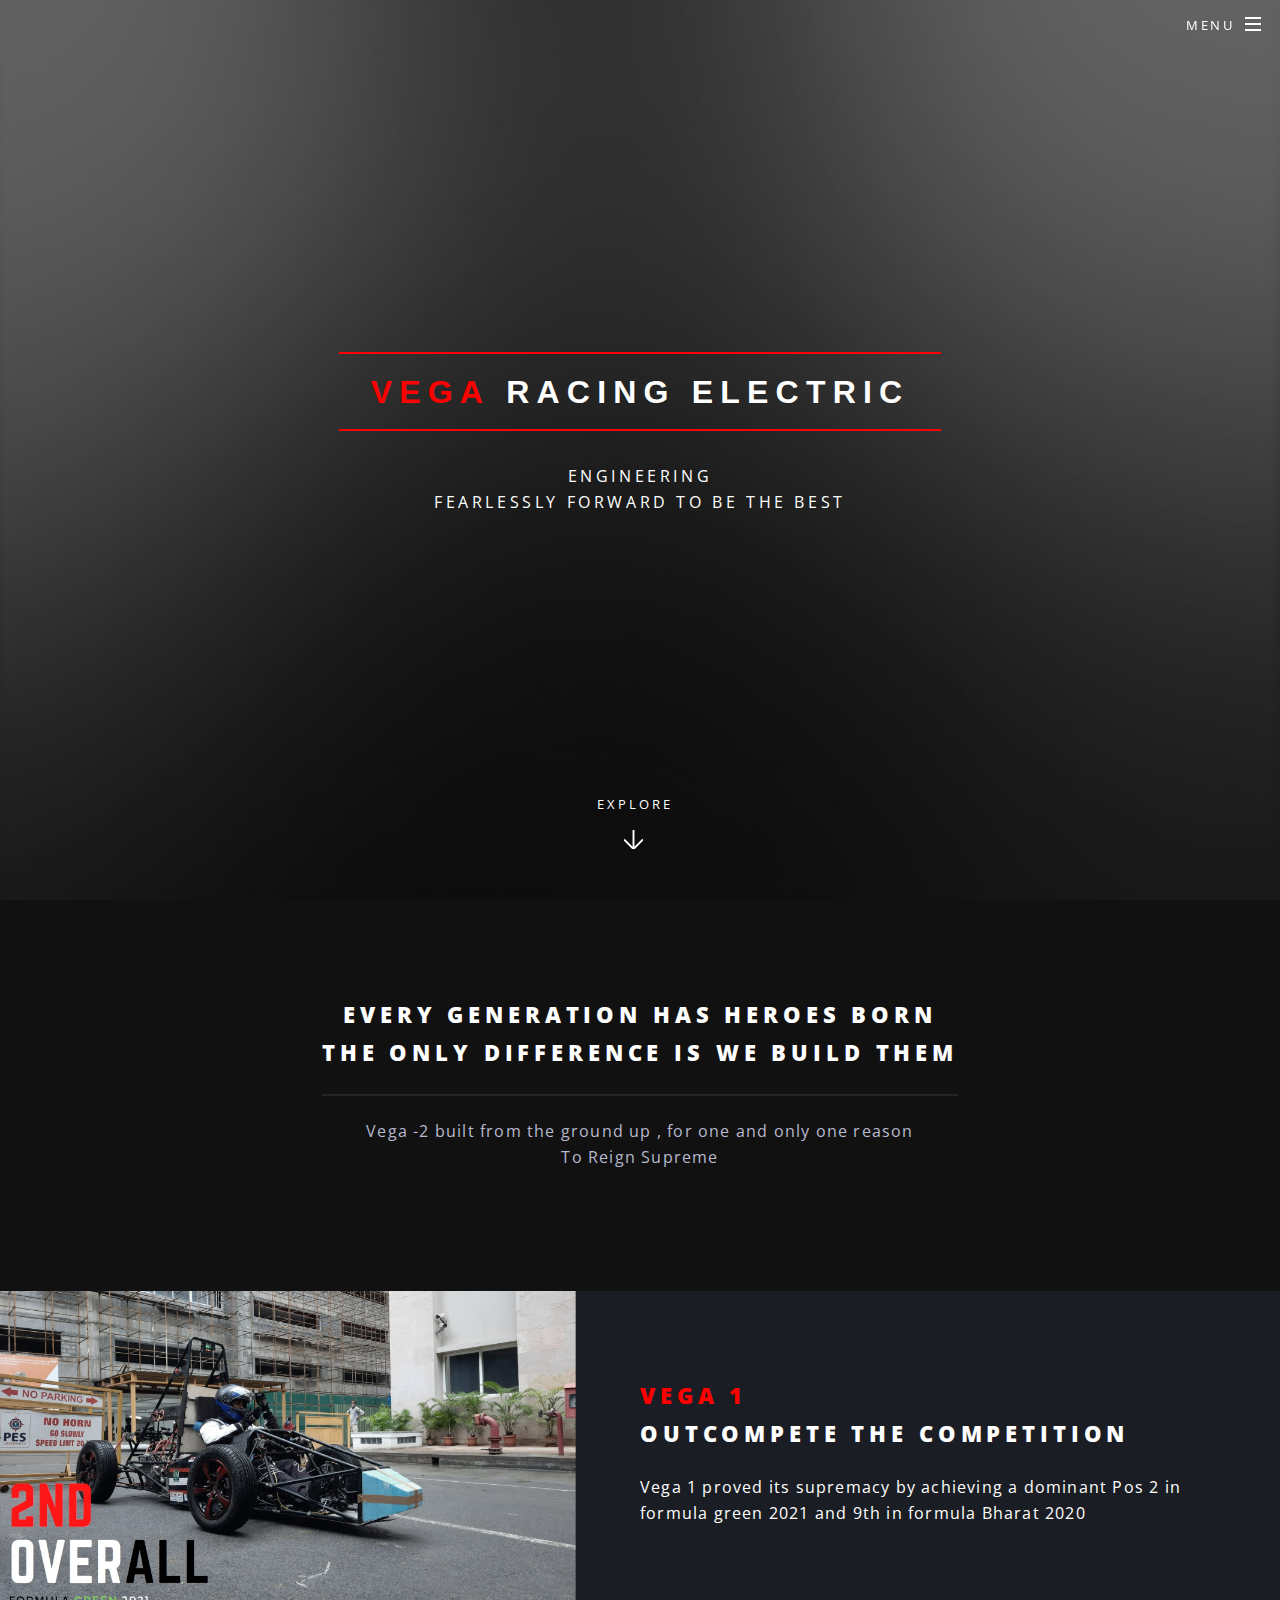
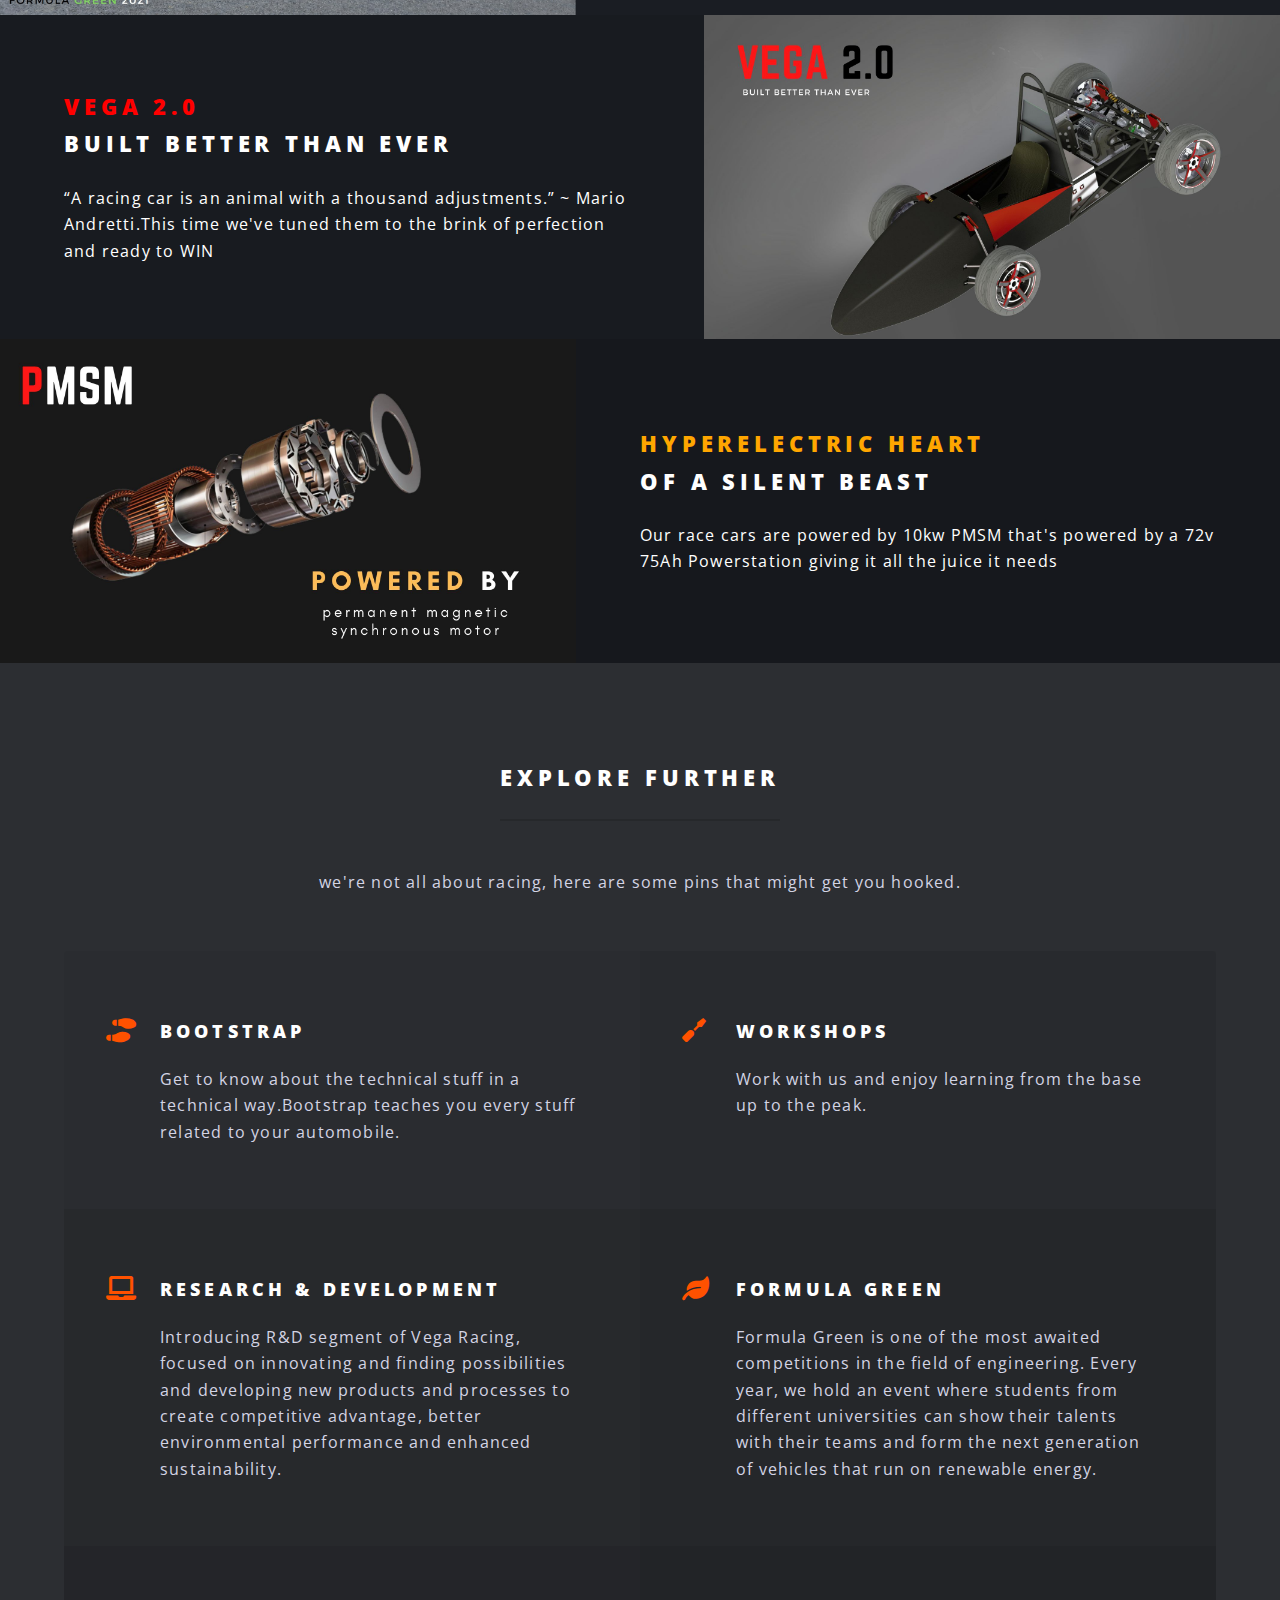
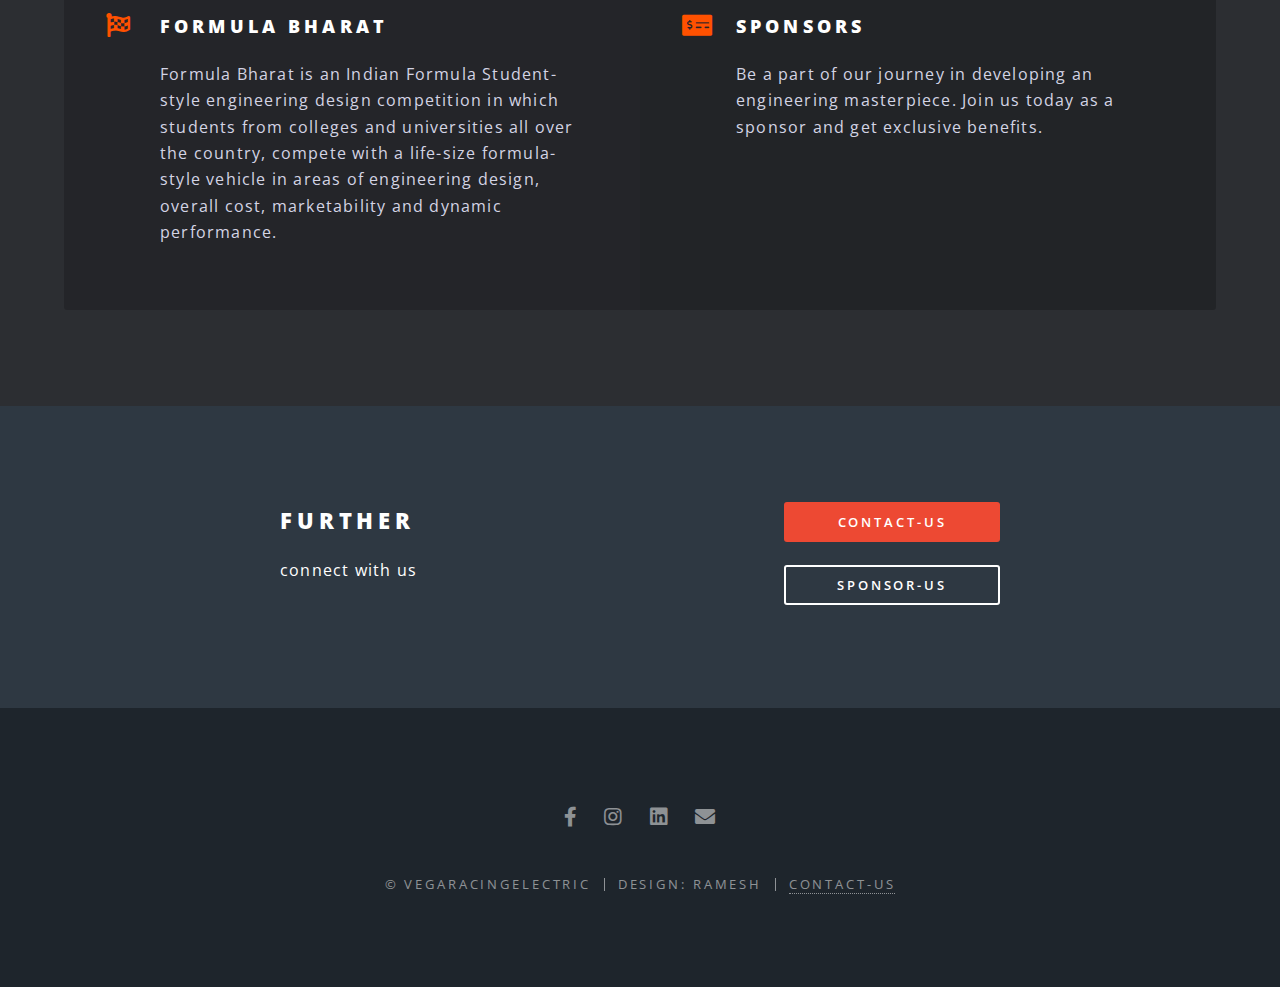
<file: index.html>
<!DOCTYPE HTML>
<html>
	<head>
		<title>VegaRacingElectric | FSAE Team | PESU</title>
		<meta charset="utf-8" />
		<meta name="viewport" content="width=device-width, initial-scale=1, user-scalable=no" />
		<link rel="stylesheet" href="assets/css/main.css" />
		<noscript><link rel="stylesheet" href="assets/css/noscript.css" /></noscript>
	<style>
		#bannervre{
			text-decoration:"None";
		}
	</style>
	</head>
	<body class="landing is-preload">

		<!-- Page Wrapper -->
			<div id="page-wrapper">

				<!-- Header -->
					<header id="header" class="alt">
						<h1><a href="index.html" id="team">Team</a></h1>
						<h1><a href="index.html" id="vre">VRE</a></h1>
						<nav id="nav">
							<ul>
								<li class="special">
									<a href="#menu" class="menuToggle"><span>Menu</span></a>
									<div id="menu">
										<ul>
											<li><a href="index.html">Home</a></li>
											<li><a href="Careers.html">Careers</a></li>
											<li><a href="Team.html">Team</a></li>
											<li><a href="Events.html">Events</a></li>
											<li><a href="Recruitment.html">Recruitments</a></li>
											<li><a href="Sponsor.html">Sponsor-us</a></li>
											<li><a href="Contact.html">Contact-us</a></li>
										</ul>
									</div>
								</li>
							</ul>
						</nav>
					</header>

				<!-- Banner -->
					<section id="banner">
						<div class="inner">
							<h2 id="vrebanner1"><div style="display:inline-block;color:red">Vega</div> Racing Electric</h2>
							<p>Engineering <br />
							Fearlessly Forward To be the Best<br />
							</p>
							<!-- <ul class="actions special">
								<li><a href="#" class="button primary">Activate</a></li>
							</ul> -->
						</div>
						<a href="#one" class="more scrolly">Explore</a>
					</section>

				<!-- One -->
					<section id="one" class="wrapper style1 special">
						<div class="inner">
							<header class="major">
								<h2>Every generation has Heroes born<br/>
								the only difference is We Build Them</h2>
								<p>Vega -2 built from the ground up , for one and only one reason<br />
								To Reign Supreme</p>
							</header>
						</div>
					</section>

				<!-- Two -->
					<section id="two" class="wrapper alt style2">
						<section class="spotlight">
							<div class="image"><img src="images/Screenshot (504).jpg" alt="" /></div><div class="content">
								<h2><div style="color: red;">Vega 1</div>
								outcompete the competition</h2>
								<p>Vega 1 proved its supremacy by achieving a dominant Pos 2 in formula green 2021 and 9th in formula Bharat 2020</p>
							</div>
						</section>
						<section class="spotlight">
							<div class="image"><img src="images/Vega 2.0.jpg" alt="" /></div><div class="content">
								<h2><div style="color: red;">Vega 2.0</div>
								Built better than Ever</h2>
								<p>“A racing car is an animal with a thousand adjustments.” ~ Mario Andretti.This time we've tuned them to the brink of perfection and ready to WIN</p>
							</div>
						</section>
						<section class="spotlight">
							<div class="image"><img src="images/permanent magnet synchronous motor.jpg" alt="" /></div><div class="content">
								<h2><div style="color: rgb(255, 166, 0);">Hyperelectric Heart</div>
								of a silent beast</h2>
								<p>Our race cars are powered by 10kw PMSM that's powered by a 72v 75Ah Powerstation giving it all the juice it needs</p>
							</div>
						</section>
					</section>

				<!-- Three -->
					<section id="three" class="wrapper style3 special">
						<div class="inner">
							<header class="major">
								<h2>Explore Further</h2>
								<p><br />
								we're not all about racing, here are some pins that might get you hooked.</p>
							</header>
							<ul class="features">
								<li class="icon solid fa-shoe-prints">
									<h3>Bootstrap</h3>
									<p>Get to know about the technical stuff in a technical way.Bootstrap teaches you every stuff related to your automobile.</p>
								</li>
								<li class="icon solid fa-screwdriver">
									<h3>Workshops</h3>
									<p>Work with us and enjoy learning from the base up to the peak.</p>
								</li>
								<li class="icon solid fa-laptop">
									<h3>Research & Development</h3>
									<p>Introducing R&D segment of Vega Racing, focused on innovating and finding possibilities and developing new products and processes to create competitive advantage, better environmental performance and enhanced sustainability.</p>
								</li>
								<li class="icon solid fa-leaf">
									<h3>Formula Green</h3>
									<p>Formula Green is one of the most awaited competitions in the field of engineering. Every year, we hold an event where students from different universities can show their talents with their teams and form the next generation of vehicles that run on renewable energy.</p>
								</li>
								<li class="icon solid fa-flag-checkered">
									<h3>Formula Bharat</h3>
									<p>Formula Bharat is an Indian Formula Student-style engineering design competition in which students from colleges and universities all over the country, compete with a life-size formula-style vehicle in areas of engineering design, overall cost, marketability and dynamic performance.</p>
								</li>
								<li class="icon solid fa-money-check-alt">
									<h3>sponsors</h3>
									<p>Be a part of our journey in developing an engineering masterpiece. Join us today as a sponsor and get exclusive benefits.</p>
								</li>
							</ul>
						</div>
					</section>

				<!-- CTA -->
					<section id="cta" class="wrapper style7">
						<div class="inner">
							<header>
								<h2>Further</h2>

								<p>connect with us</p>
							</header>
							<ul class="actions stacked">
								<li><a href="Contact.html" class="button fit primary">Contact-us</a></li>
								<li><a href="Sponsor.html" class="button fit">sponsor-us</a></li>
							</ul>
						</div>
					</section>

				<!-- Footer -->
					<footer id="footer">
						<ul class="icons">
							<li><a href="https://www.facebook.com/pesuniversity/posts/vega-racing-electric-teams-creditable-performance-in-formula-bharat-2020formula-/2819678658148785/" class="icon brands fa-facebook-f"><span class="label">Facebook</span></a></li>
							<li><a href="https://www.instagram.com/vegaracingelectric/" class="icon brands fa-instagram"><span class="label">Instagram</span></a></li>
							<li><a href="https://www.linkedin.com/company/vega-racing-electric/?originalSubdomain=in" class="icon brands fa-linkedin"><span class="label">Dribbble</span></a></li>
							<li><a href="#" class="icon solid fa-envelope"><span class="label">Email</span></a></li>
						</ul>
						<ul class="copyright">
							<li>&copy; VegaRacingElectric</li><li>Design: Ramesh</li><li><a href="Contact.html">Contact-us</a></li>
						</ul>
					</footer>

			</div>

		<!-- Scripts -->
			<script src="assets/js/jquery.min.js"></script>
			<script src="assets/js/jquery.scrollex.min.js"></script>
			<script src="assets/js/jquery.scrolly.min.js"></script>
			<script src="assets/js/browser.min.js"></script>
			<script src="assets/js/breakpoints.min.js"></script>
			<script src="assets/js/util.js"></script>
			<script src="assets/js/main.js"></script>

	</body>
</html>
</file>
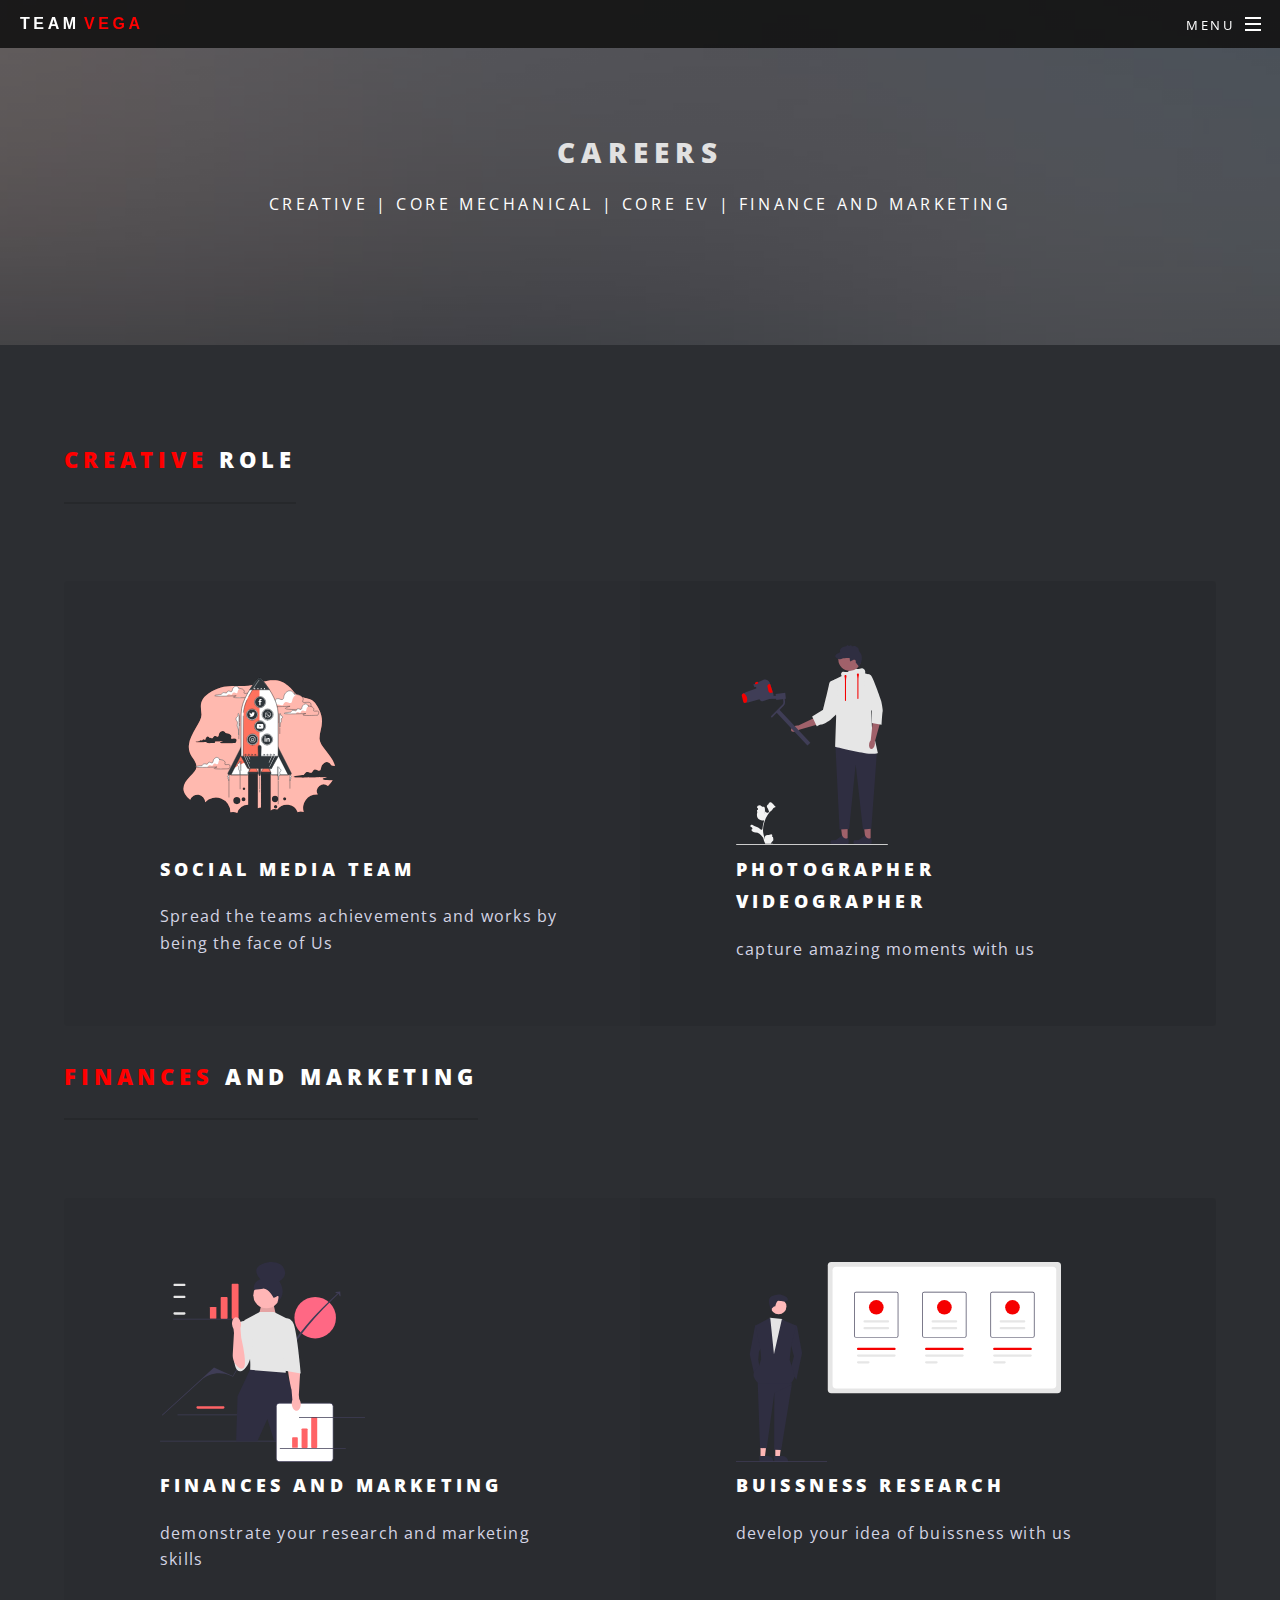
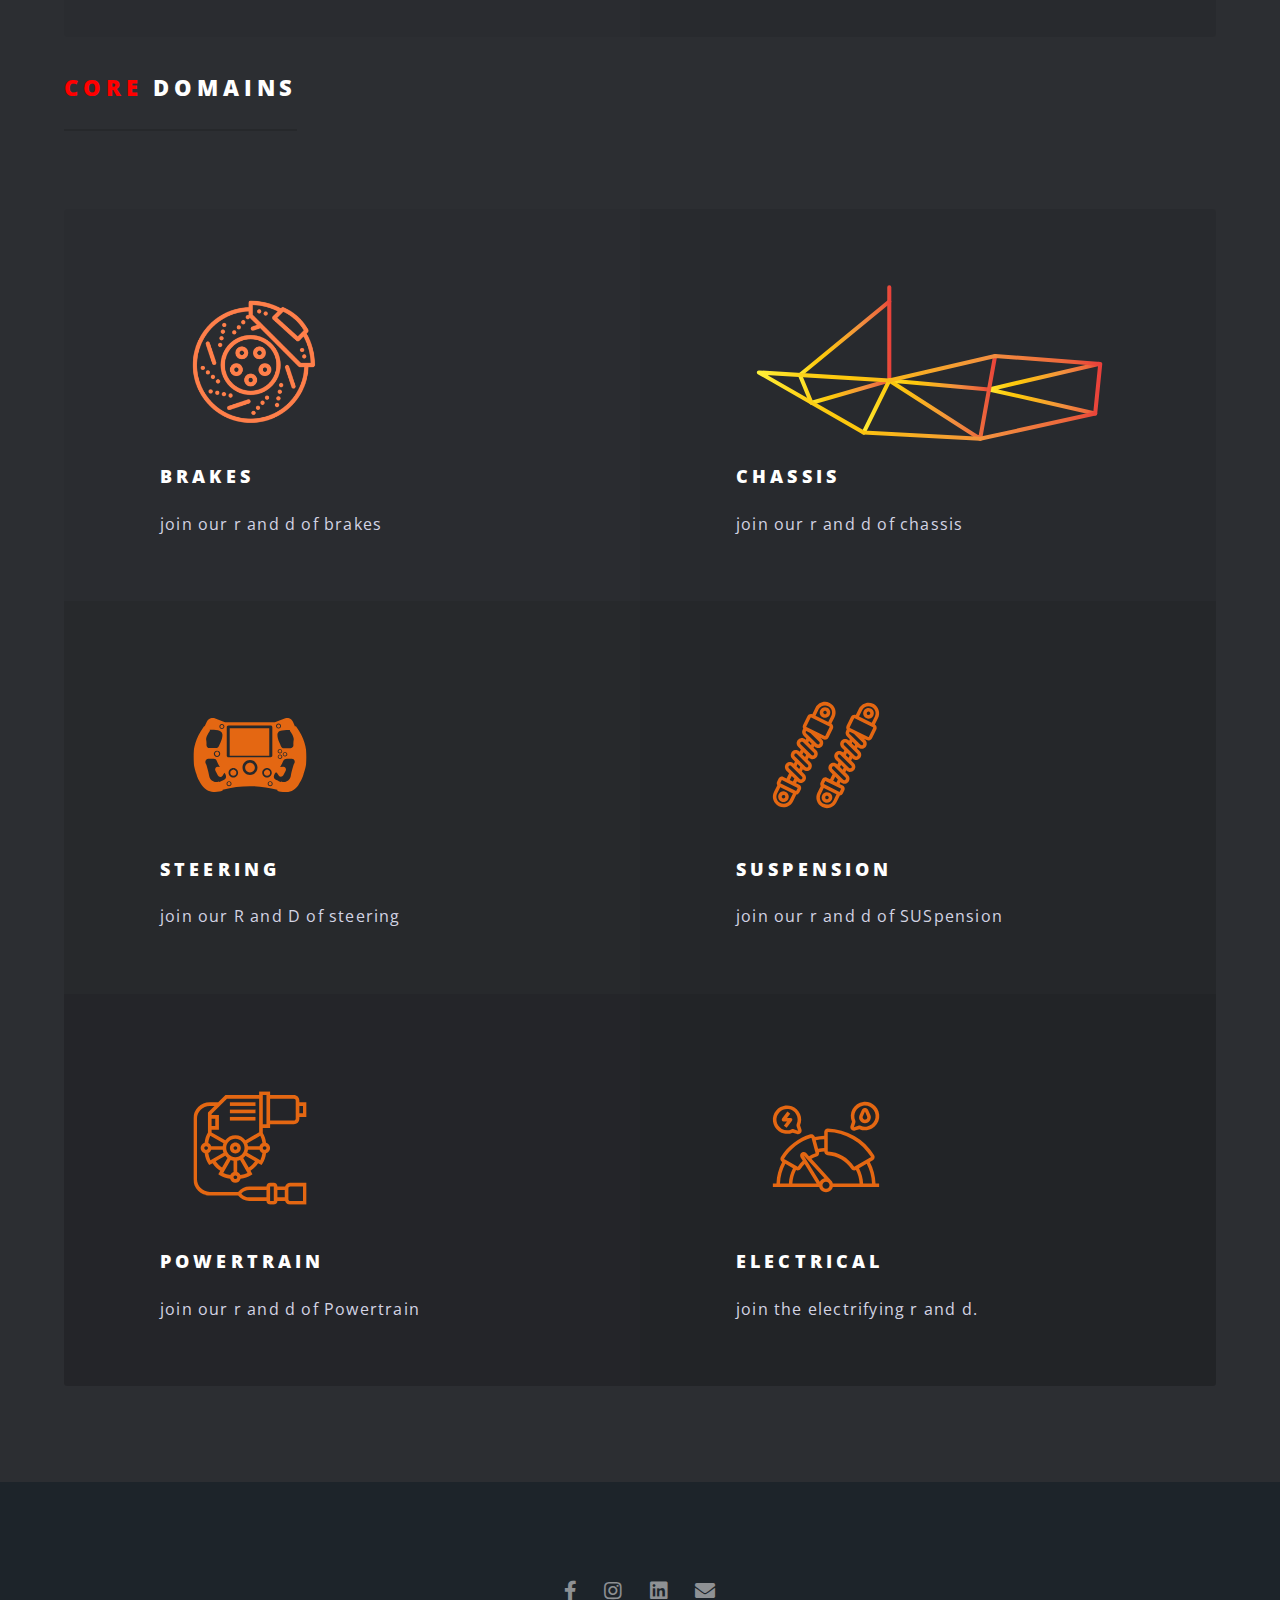
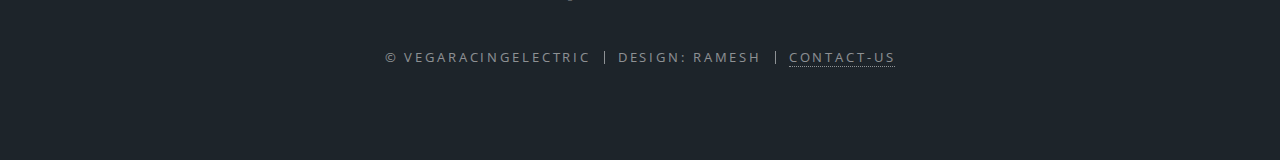
<file: Careers.html>
<!DOCTYPE HTML>
<html>
	<head>
		<title>Careers At VRE</title>
		<meta charset="utf-8" />
		<meta name="viewport" content="width=device-width, initial-scale=1, user-scalable=no" />
		<link rel="stylesheet" href="assets/css/main.css" />
		<noscript><link rel="stylesheet" href="assets/css/noscript.css" /></noscript>
	</head>
	<body class="is-preload">

		<!-- Page Wrapper -->
		<div id="page-wrapper2">

		<!-- Header -->
			<header id="header">
				<h1><a href="index.html" id="team">Team</a></h1>
				<h1><a href="index.html" id="vre">VEGA</a></h1>
				<nav id="nav">
					<ul>
						<li class="special">
							<a href="#menu" class="menuToggle"><span>Menu</span></a>
							<div id="menu">
								<ul>
									<li><a href="index.html">Home</a></li>
									<li><a href="Careers.html">Careers</a></li>
									<li><a href="Team.html">Team</a></li>
									<li><a href="Events.html">Events</a></li>
									<li><a href="Recruitment.html">Recruitments</a></li>
									<li><a href="Sponsor.html">sponsor-us</a></li>
									<li><a href="Contact.html">Contact-us</a></li>
								</ul>
							</div>
						</li>
					</ul>
				</nav>
			</header>

		<!-- main -->
			<article id="main2">
				<header>
					<h2 style="color: rgb(225, 225, 225);">Careers</h2>
					<p> Creative | Core Mechanical | Core EV | Finance and Marketing</p>
				</header>
				<section class="wrapper style3">
					<div class="inner" id="extradom">
						<header class="major">
							<h2><div style="color:red;display:inline-block">Creative</div> role</h2>
						</header>
						<ul class="features">
							<li>
								<img src="svg/Social Growth-bro.svg" class="cardimage1">
								<h3>Social Media team</h3>
								<p>Spread the teams achievements and works by being the face of Us</p>
							</li>
							<li>
								<img src="svg/videography.svg" class="cardimage1">
								<h3>Photographer<br>Videographer</h3>
								<p>capture amazing moments with us</p>
							</li>
						</ul>
						<header class="major">
							<h2><div style="color:red;display:inline-block">Finances</div> and Marketing</h2>
						</header>
						<ul class="features">
							<li>
								<img src="svg/Finances.svg" class="cardimage2">
								<h3>Finances and marketing</h3>
								<p>demonstrate your research and marketing skills</p>
							</li>
							<li>
								<img src="svg/buisness_res.svg" class="cardimage2">
								<h3>Buissness Research</h3>
								<p>develop your idea of buissness with us</p>
							</li>
						</ul>
						<header class="major">
							<h2><div style="color:red;display:inline-block">Core</div> domains</h2>
						</header>
						<ul class="features">
							<li >
								<img src="svg/Brakes2.svg" class="cardimage">
								<h3>Brakes</h3>
								<p>join our r and d of brakes</p>
							</li>
							<li>
								<img src="svg/chassis.47cb9315.svg" class="cardimage">
								<h3>Chassis</h3>
								<p>join our r and d of chassis</p>
							</li>
							<li >
								<img src="svg/steering.svg" class="cardimage">
								<h3>Steering</h3>
								<p>join our R and D of steering</p>
							</li>
							<li>
								<img src="svg/suspension.svg" class="cardimage">
								<h3>suspension</h3>
								<p>join our r and d of SUSpension</p>
							</li>
							<li>
								<img src="svg/powertrain2.svg" class="cardimage">
								<h3>Powertrain</h3>
								<p>join our r and d of Powertrain</p>
							</li>
							<li >
								<img src="svg/Hev.svg" class="cardimage"> 
								<h3>Electrical</h3>
								<p>join the electrifying r and d.</p>
							</li>
						</ul>
					</div>
				</section>

		<!-- Footer -->
		<footer id="footer">
			<ul class="icons">
				<li><a href="https://www.facebook.com/pesuniversity/posts/vega-racing-electric-teams-creditable-performance-in-formula-bharat-2020formula-/2819678658148785/" class="icon brands fa-facebook-f"><span class="label">Facebook</span></a></li>
				<li><a href="https://www.instagram.com/vegaracingelectric/" class="icon brands fa-instagram"><span class="label">Instagram</span></a></li>
				<li><a href="https://www.linkedin.com/company/vega-racing-electric/?originalSubdomain=in" class="icon brands fa-linkedin"><span class="label">Dribbble</span></a></li>
				<li><a href="#" class="icon solid fa-envelope"><span class="label">Email</span></a></li>
			</ul>
			<ul class="copyright">
				<li>&copy; VegaRacingElectric</li><li>Design: Ramesh</li><li><a href="Contact.html">Contact-us</a></li>
			</ul>
		</footer>

		</div>

	<!-- Scripts -->
		<script src="assets/js/jquery.min.js"></script>
		<script src="assets/js/jquery.scrollex.min.js"></script>
		<script src="assets/js/jquery.scrolly.min.js"></script>
		<script src="assets/js/browser.min.js"></script>
		<script src="assets/js/breakpoints.min.js"></script>
		<script src="assets/js/util.js"></script>
		<script src="assets/js/main.js"></script>

</body>
</html>
</file>
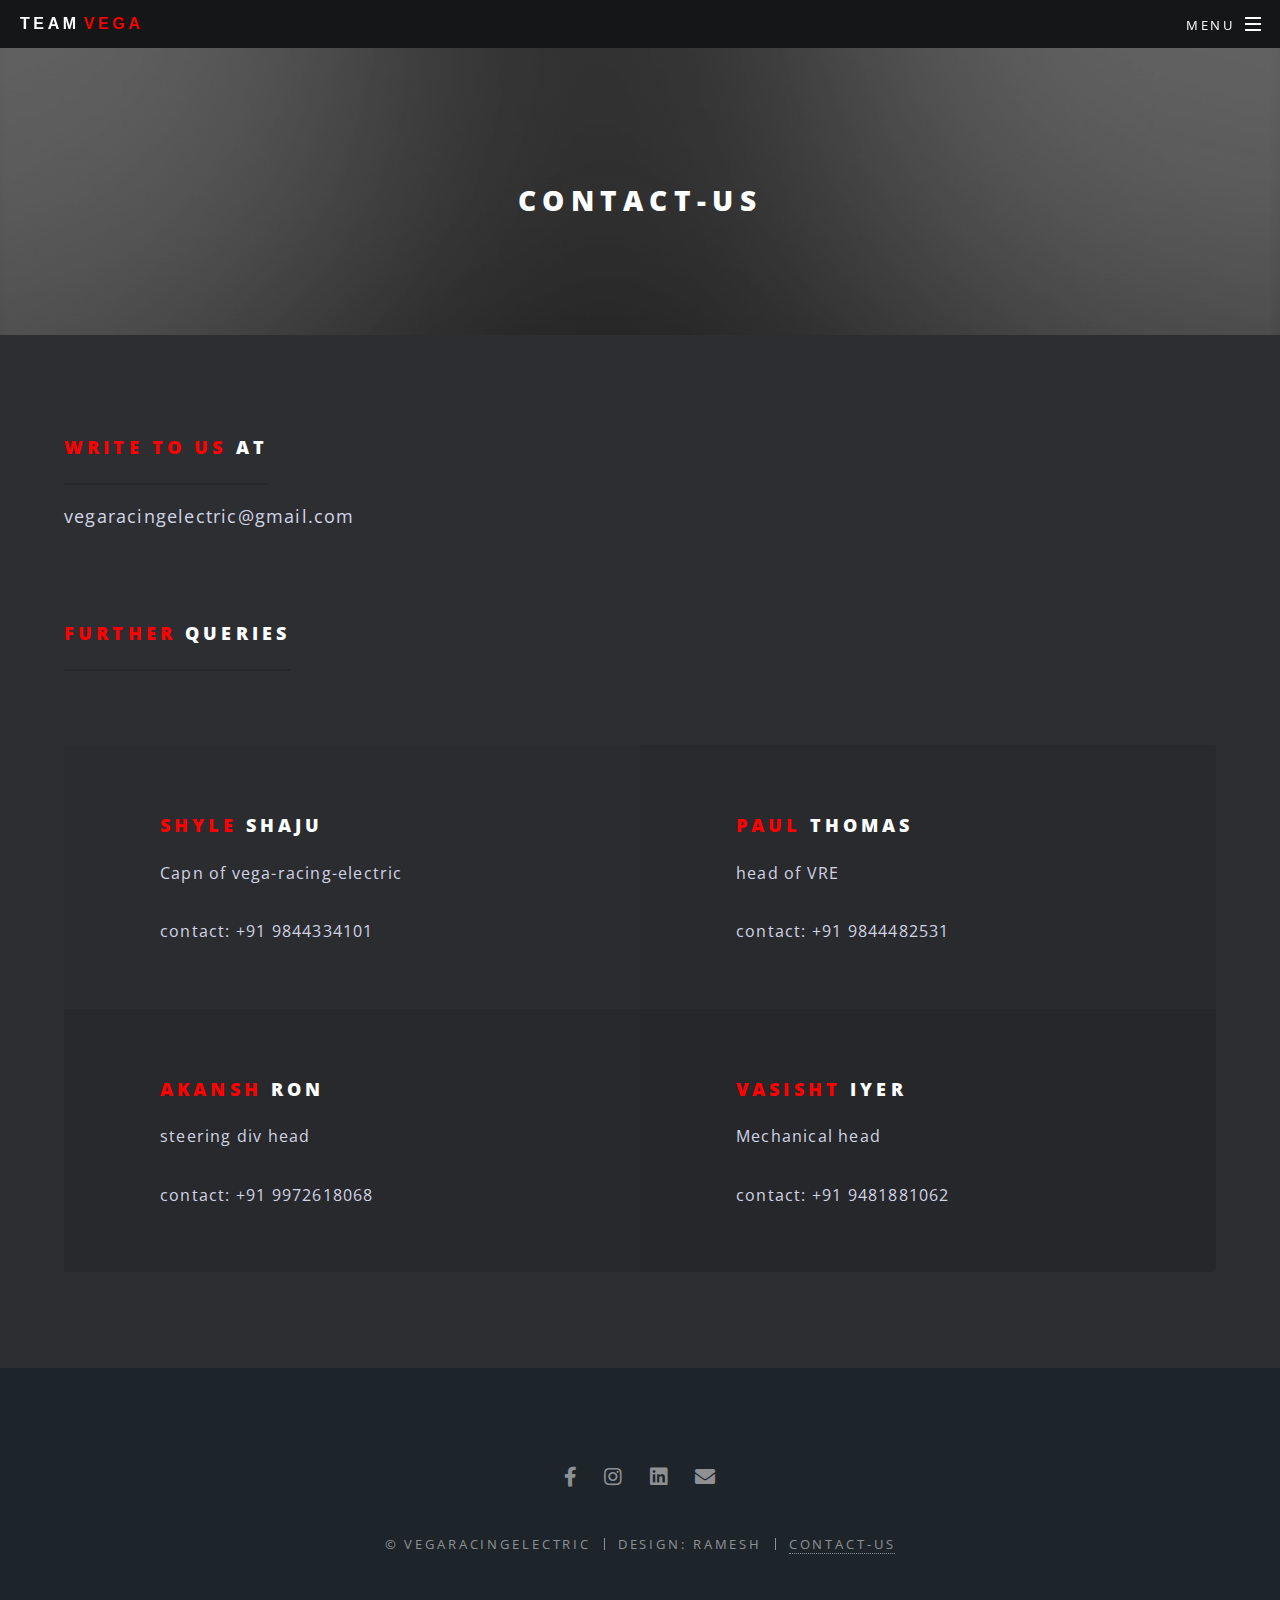
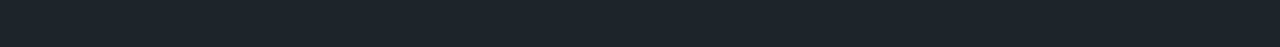
<file: Contact.html>
<!DOCTYPE HTML>
<html>
	<head>
		<title>Contact-us | VRE</title>
		<meta charset="utf-8" />
		<meta name="viewport" content="width=device-width, initial-scale=1, user-scalable=no" />
		<link rel="stylesheet" href="assets/css/main.css" />
		<noscript><link rel="stylesheet" href="assets/css/noscript.css" /></noscript>
	</head>
	<body class="is-preload">

		<!-- Page Wrapper -->
			<div id="page-wrapper">

			<!-- Header -->
			<header id="header">
				<h1><a href="index.html" id="team">Team</a></h1>
				<h1><a href="index.html" id="vre">VEGA</a></h1>
				<nav id="nav">
					<ul>
						<li class="special">
							<a href="#menu" class="menuToggle"><span>Menu</span></a>
							<div id="menu">
								<ul>
									<li><a href="index.html">Home</a></li>
									<li><a href="Careers.html">Careers</a></li>
									<li><a href="Team.html">Team</a></li>
									<li><a href="Events.html">Events</a></li>
									<li><a href="Recruitment.html">Recruitments</a></li>
									<li><a href="Sponsor.html">sponsor-us</a></li>
									<li><a href="Contact.html">Contact-us</a></li>
								</ul>
							</div>
						</li>
					</ul>
				</nav>
			</header>

				<!-- Main -->
					<article id="main">
						<header>
							<h2>Contact-us</h2>
						</header>
						<section class="wrapper style3">
							<div class="inner">
								<header class="major">
									<h3><div style="color: red;display:inline-block;">Write to us</div> at</h3>
									<p>vegaracingelectric@gmail.com</p>
									<br>
									<br>
									<h3><div style="color: red;display:inline-block;">Further</div> queries</h3>
								</header>
								<ul class="features">
									<li>
										<h3><div style="color: red;display:inline-block;">Shyle</div> shaju</h3>
										<p>Capn of vega-racing-electric</p>
										<p>contact: +91 9844334101</p>
									</li>
									<li>
										<h3><div style="color: red;display:inline-block;">Paul</div> thomas</h3>
										<p>head of VRE</p>
										<p>contact: +91 9844482531</p>
									</li>
									<li>
										<h3><div style="color: red;display:inline-block;">Akansh</div> ron</h3>
										<p>steering div head</p>
										<p>contact: +91 9972618068</p>
									</li>
									<li>
										<h3><div style="color: red;display:inline-block;">Vasisht</div> Iyer</h3>
										<p>Mechanical head</p>
										<p>contact: +91 9481881062</p>
									</li>
								</ul>
							</div>
						</section>
					</article>

				<!-- Footer -->
				<footer id="footer">
					<ul class="icons">
						<li><a href="https://www.facebook.com/pesuniversity/posts/vega-racing-electric-teams-creditable-performance-in-formula-bharat-2020formula-/2819678658148785/" class="icon brands fa-facebook-f"><span class="label">Facebook</span></a></li>
						<li><a href="https://www.instagram.com/vegaracingelectric/" class="icon brands fa-instagram"><span class="label">Instagram</span></a></li>
						<li><a href="https://www.linkedin.com/company/vega-racing-electric/?originalSubdomain=in" class="icon brands fa-linkedin"><span class="label">Dribbble</span></a></li>
						<li><a href="#" class="icon solid fa-envelope"><span class="label">Email</span></a></li>
					</ul>
					<ul class="copyright">
						<li>&copy; VegaRacingElectric</li><li>Design: Ramesh</li><li><a href="/Contact.html">Contact-us</a></li>
					</ul>
				</footer>

			</div>

		<!-- Scripts -->
			<script src="assets/js/jquery.min.js"></script>
			<script src="assets/js/jquery.scrollex.min.js"></script>
			<script src="assets/js/jquery.scrolly.min.js"></script>
			<script src="assets/js/browser.min.js"></script>
			<script src="assets/js/breakpoints.min.js"></script>
			<script src="assets/js/util.js"></script>
			<script src="assets/js/main.js"></script>

	</body>
</html>
</file>
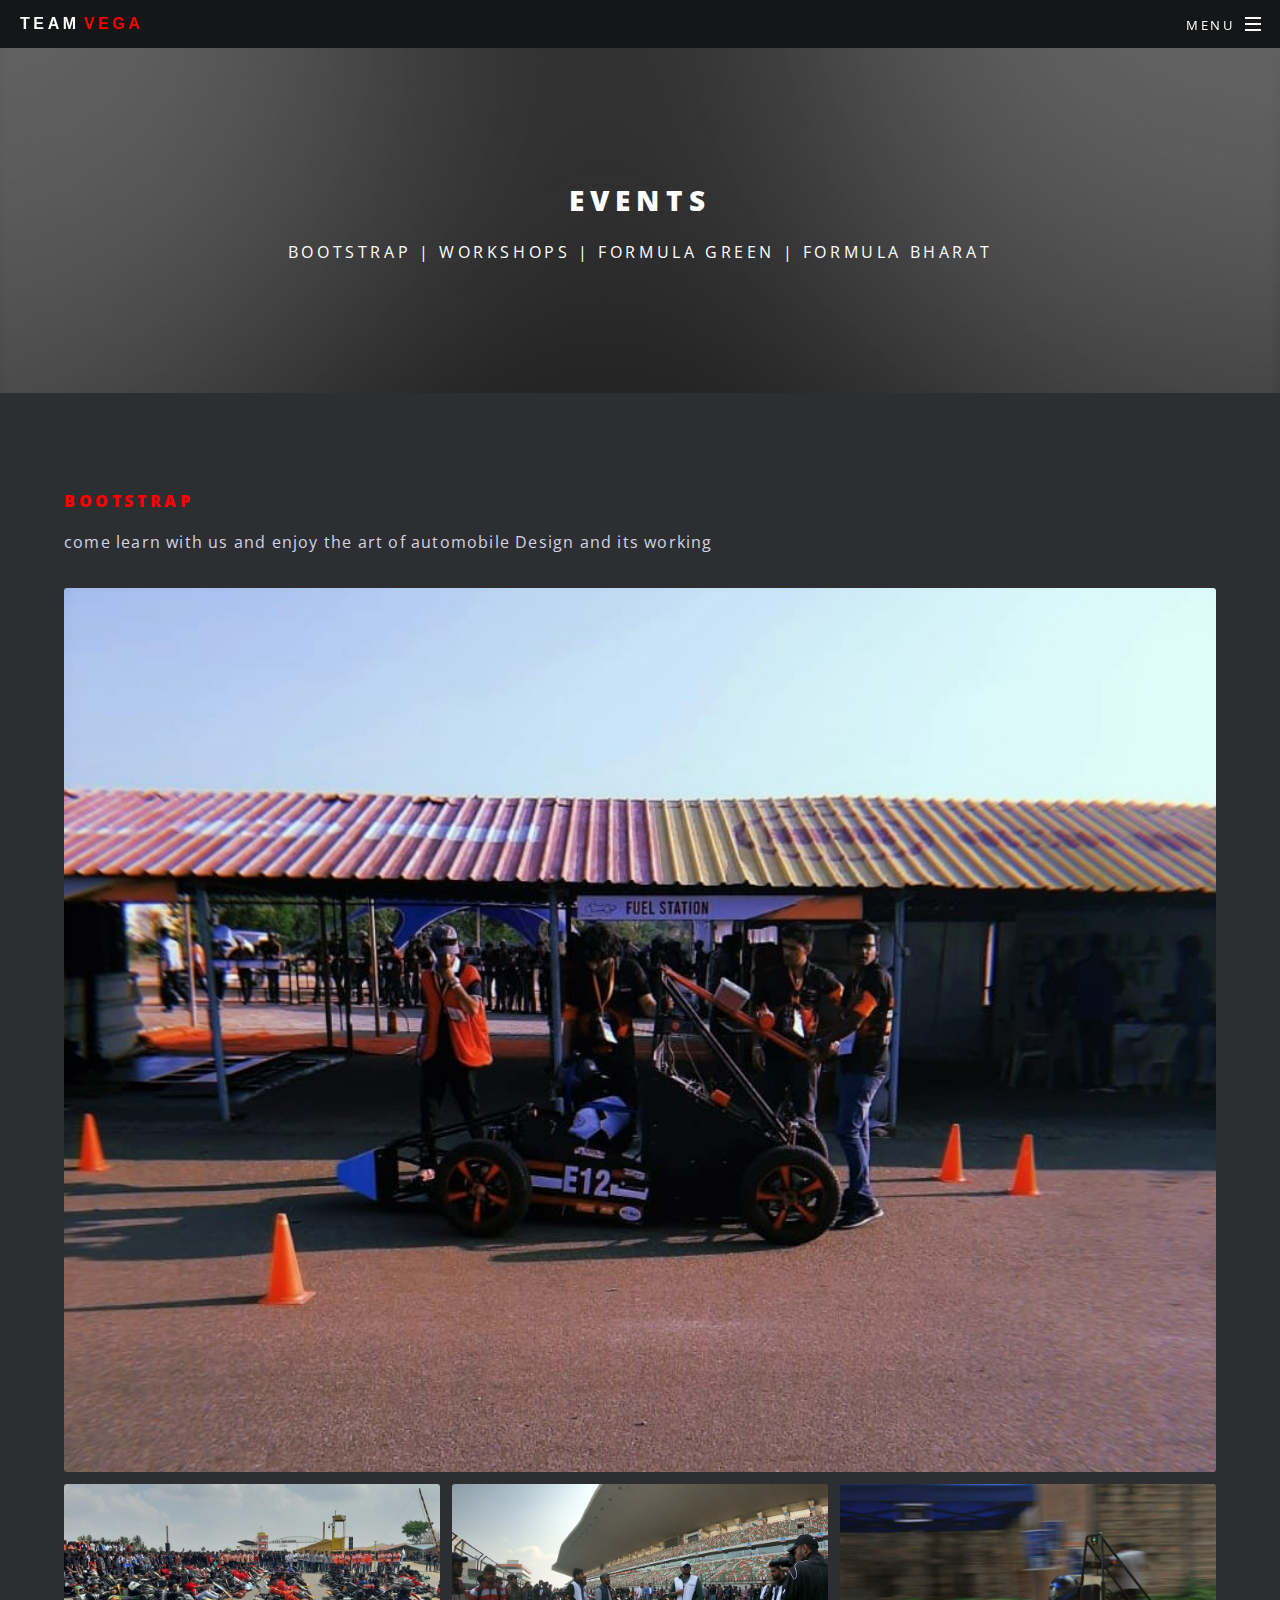
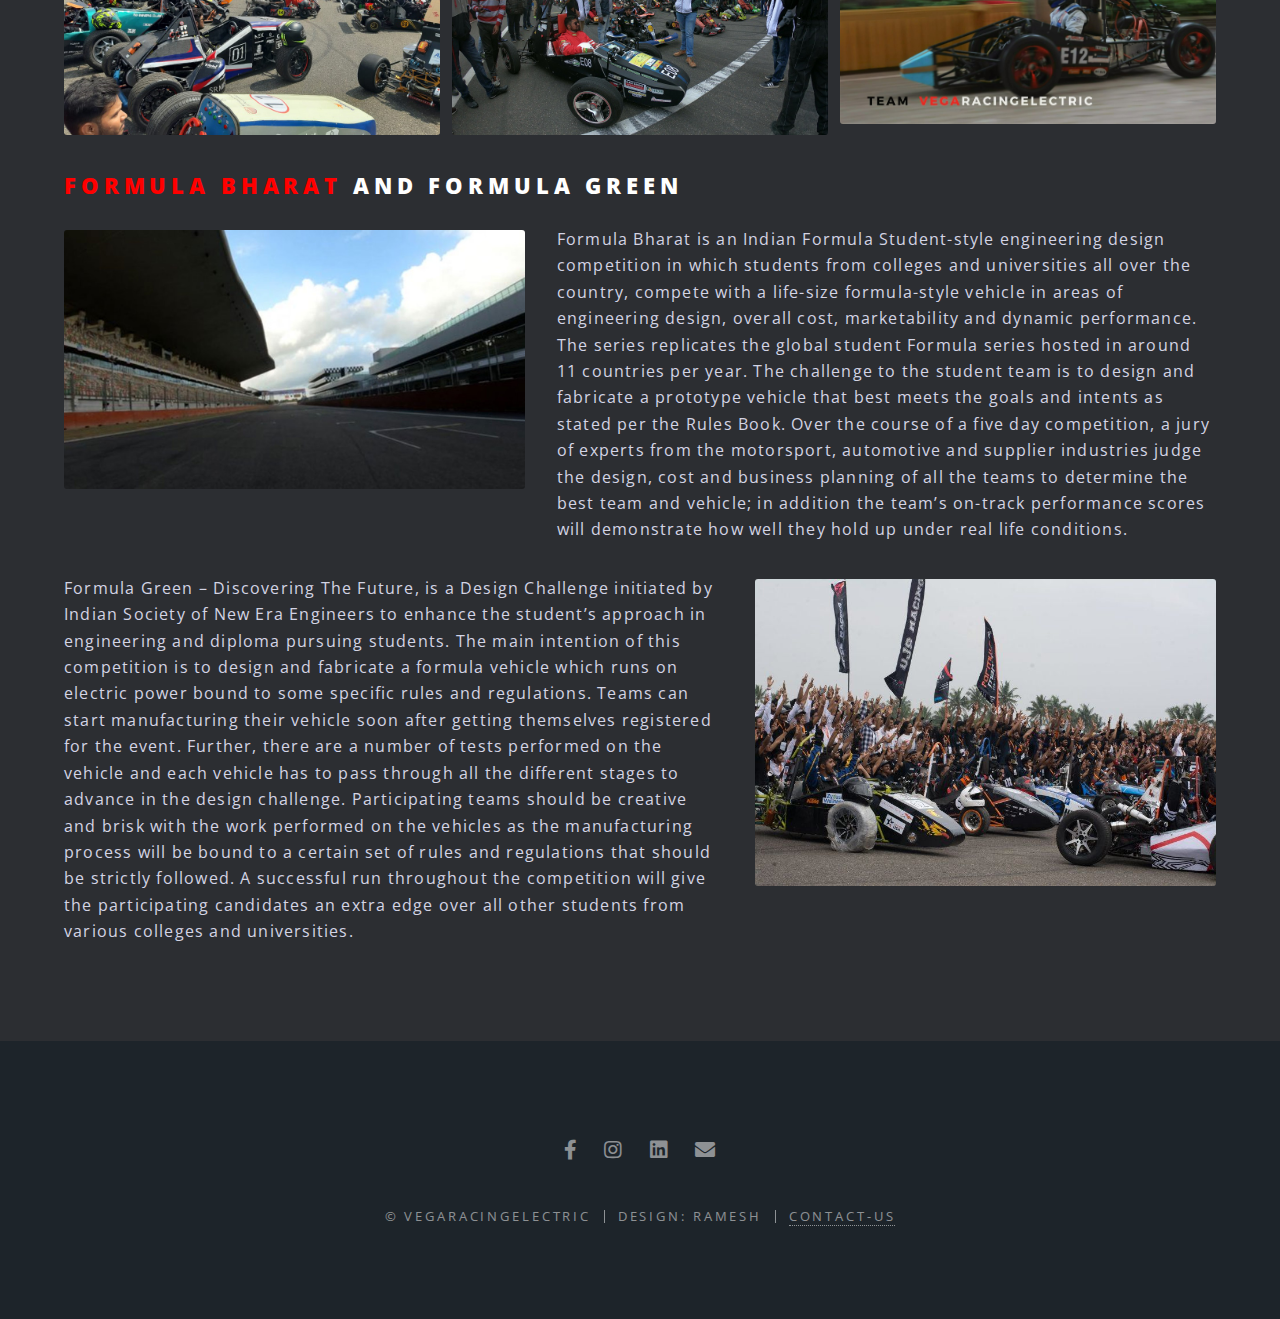
<file: Events.html>
<!DOCTYPE HTML>
<html>
	<head>
		<title>Events | VRE</title>
		<meta charset="utf-8" />
		<meta name="viewport" content="width=device-width, initial-scale=1, user-scalable=no" />
		<link rel="stylesheet" href="assets/css/main.css" />
		<noscript><link rel="stylesheet" href="assets/css/noscript.css" /></noscript>
	</head>
	<body class="is-preload">

		<!-- Page Wrapper -->
			<div id="page-wrapper">

			<!-- Header -->
			<header id="header">
				<h1><a href="index.html" id="team">Team</a></h1>
				<h1><a href="index.html" id="vre">VEGA</a></h1>
				<nav id="nav">
					<ul>
						<li class="special">
							<a href="#menu" class="menuToggle"><span>Menu</span></a>
							<div id="menu">
								<ul>
									<li><a href="index.html">Home</a></li>
									<li><a href="Careers.html">Careers</a></li>
									<li><a href="Team.html">Team</a></li>
									<li><a href="Events.html">Events</a></li>
									<li><a href="Recruitment.html">Recruitments</a></li>
									<li><a href="Sponsor.html">sponsor-us</a></li>
									<li><a href="Contact.html">Contact-us</a></li>
								</ul>
							</div>
						</li>
					</ul>
				</nav>
			</header>

				<!-- Main -->
					<article id="main">
						<header>
							<h2>Events</h2>
							<p>Bootstrap | Workshops | Formula Green | Formula Bharat</p>
						</header>
						<section class="wrapper style3">
							<div class="inner">
								<section>
									<h4 style="color: red;">Bootstrap</h4>
									<p>come learn with us and enjoy the art of automobile Design and its working</p>
									<div class="box alt">
										<div class="row gtr-50 gtr-uniform">
											<div class="col-12"><span class="image fit"><img src="images/FB2019.jpeg" alt="" /></span></div>
											<div class="col-4"><span class="image fit"><img src="images/fg.jpg" alt="" /></span></div>
											<div class="col-4"><span class="image fit"><img src="images/gf.jpg" alt="" /></span></div>
											<div class="col-4"><span class="image fit"><img src="images/zooom.jpg" alt="" /></span></div>
										</div>
									</div>
									<h2><div style="color:red;display:inline-block">Formula Bharat</div> and Formula Green</h2>
									<p><span class="image left"><img src="images/track.jpg" alt="" /></span>Formula Bharat is an Indian Formula Student-style engineering design competition in which students from colleges and universities all over the country, compete with a life-size formula-style vehicle in areas of engineering design, overall cost, marketability and dynamic performance. The series replicates the global student Formula series hosted in around 11 countries per year. The challenge to the student team is to design and fabricate a prototype vehicle that best meets the goals and intents as stated per the Rules Book. Over the course of a five day competition, a jury of experts from the motorsport, automotive and supplier industries judge the design, cost and business planning of all the teams to determine the best team and vehicle; in addition the team’s on-track performance scores will demonstrate how well they hold up under real life conditions.</p>
									<p><span class="image right"><img src="images/fb2021.jpg" alt="" /></span>Formula Green – Discovering The Future, is a Design Challenge initiated by Indian Society of New Era Engineers to enhance the student’s approach in engineering and diploma pursuing students.  The main intention of this competition is to design and fabricate a formula vehicle which runs on electric power bound to some specific rules and regulations. Teams can start manufacturing their vehicle soon after getting themselves registered for the event. Further, there are a number of tests performed on the vehicle and each vehicle has to pass through all the different stages to advance in the design challenge. Participating teams should be creative and brisk with the work performed on the vehicles as the manufacturing process will be bound to a certain set of rules and regulations that should be strictly followed. A successful run throughout the competition will give the participating candidates an extra edge over all other students from various colleges and universities.</p>
								</section>
							</div>
						</section>
					</article>

				<!-- Footer -->
				<footer id="footer">
					<ul class="icons">
						<li><a href="https://www.facebook.com/pesuniversity/posts/vega-racing-electric-teams-creditable-performance-in-formula-bharat-2020formula-/2819678658148785/" class="icon brands fa-facebook-f"><span class="label">Facebook</span></a></li>
						<li><a href="https://www.instagram.com/vegaracingelectric/" class="icon brands fa-instagram"><span class="label">Instagram</span></a></li>
						<li><a href="https://www.linkedin.com/company/vega-racing-electric/?originalSubdomain=in" class="icon brands fa-linkedin"><span class="label">Dribbble</span></a></li>
						<li><a href="#" class="icon solid fa-envelope"><span class="label">Email</span></a></li>
					</ul>
					<ul class="copyright">
						<li>&copy; VegaRacingElectric</li><li>Design: Ramesh</li><li><a href="Contact.html">Contact-us</a></li>
					</ul>
				</footer>

			</div>

		<!-- Scripts -->
			<script src="assets/js/jquery.min.js"></script>
			<script src="assets/js/jquery.scrollex.min.js"></script>
			<script src="assets/js/jquery.scrolly.min.js"></script>
			<script src="assets/js/browser.min.js"></script>
			<script src="assets/js/breakpoints.min.js"></script>
			<script src="assets/js/util.js"></script>
			<script src="assets/js/main.js"></script>

	</body>
</html>
</file>
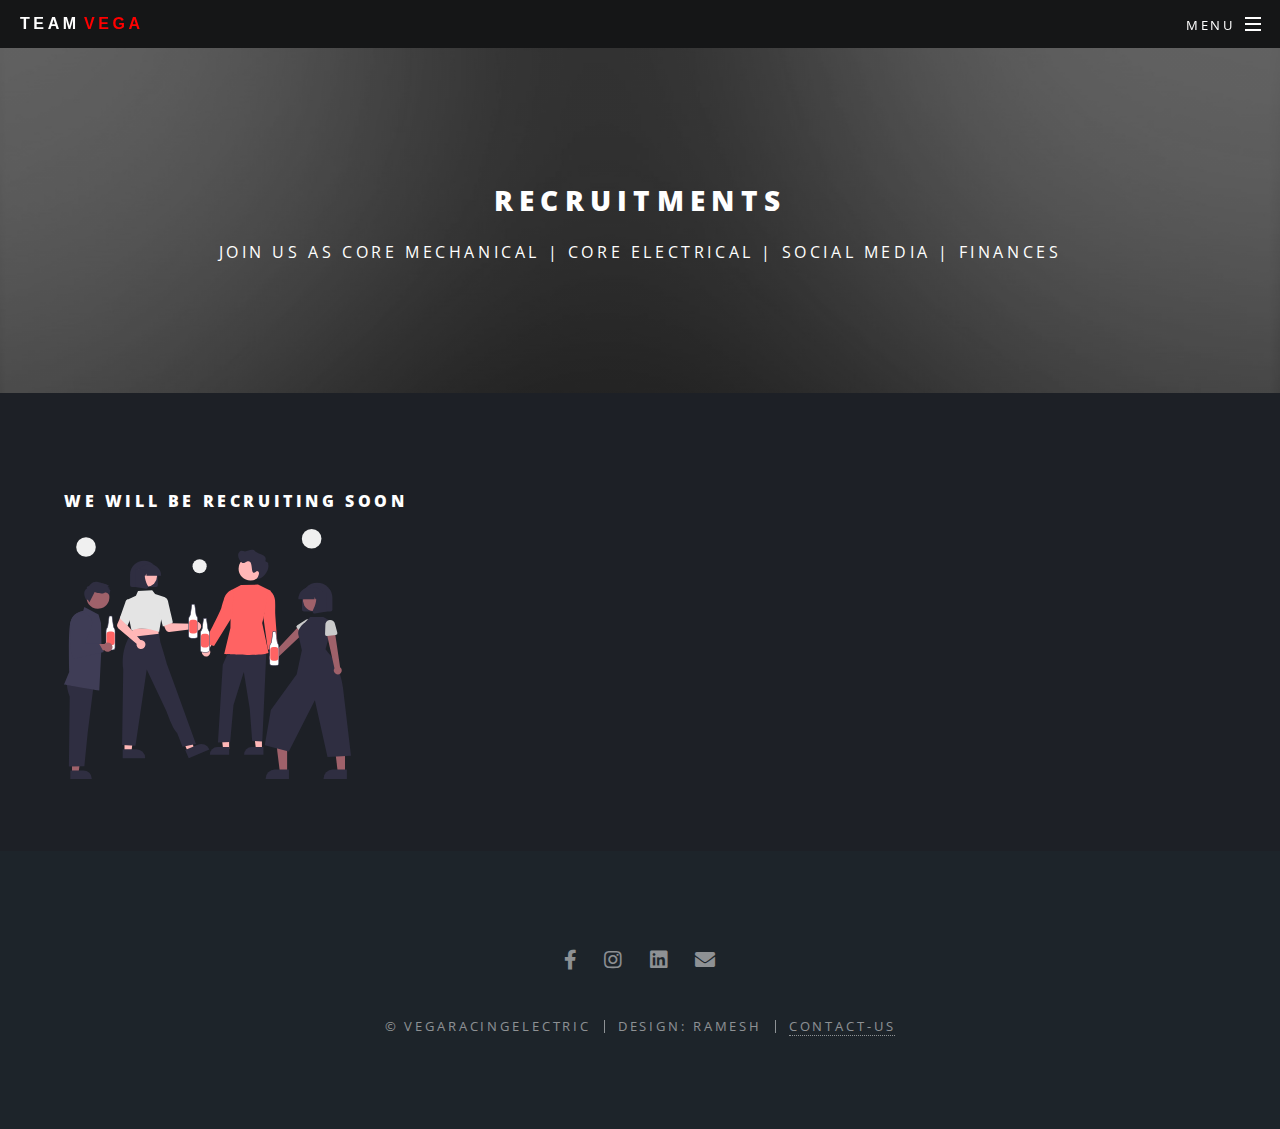
<file: Recruitment.html>
<!DOCTYPE HTML>
<html>
	<head>
		<title>Recruitments | VRE</title>
		<meta charset="utf-8" />
		<meta name="viewport" content="width=device-width, initial-scale=1, user-scalable=no" />
		<link rel="stylesheet" href="assets/css/main.css" />
		<noscript><link rel="stylesheet" href="assets/css/noscript.css" /></noscript>
	</head>
	<body class="is-preload">

		<!-- Page Wrapper -->
			<div id="page-wrapper">

			<!-- Header -->
			<header id="header">
				<h1><a href="index.html" id="team">Team</a></h1>
				<h1><a href="index.html" id="vre">VEGA</a></h1>
				<nav id="nav">
					<ul>
						<li class="special">
							<a href="#menu" class="menuToggle"><span>Menu</span></a>
							<div id="menu">
								<ul>
									<li><a href="index.html">Home</a></li>
									<li><a href="Careers.html">Careers</a></li>
									<li><a href="Team.html">Team</a></li>
									<li><a href="Events.html">Events</a></li>
									<li><a href="Recruitment.html">Recruitments</a></li>
									<li><a href="Sponsor.html">sponsor-us</a></li>
									<li><a href="Contact.html">Contact-us</a></li>
								</ul>
							</div>
						</li>
					</ul>
				</nav>
			</header>

				<!-- Main -->
					<article id="main">
						<header>
							<h2>Recruitments</h2>
							<p>Join us as Core Mechanical | Core Electrical | Social media | Finances </p>
						</header>
						<section class="wrapper style2">
							<div class="inner">
								<section>
									<h4>we will be Recruiting soon</h4>
									<img src="svg/undraw_having_fun_re_vj4h.svg" alt="having fun" style="height: 250px;">
									
								</section>
							</div>
						</section>
					</article>

				<!-- Footer -->
				<footer id="footer">
					<ul class="icons">
						<li><a href="https://www.facebook.com/pesuniversity/posts/vega-racing-electric-teams-creditable-performance-in-formula-bharat-2020formula-/2819678658148785/" class="icon brands fa-facebook-f"><span class="label">Facebook</span></a></li>
						<li><a href="https://www.instagram.com/vegaracingelectric/" class="icon brands fa-instagram"><span class="label">Instagram</span></a></li>
						<li><a href="https://www.linkedin.com/company/vega-racing-electric/?originalSubdomain=in" class="icon brands fa-linkedin"><span class="label">Dribbble</span></a></li>
						<li><a href="#" class="icon solid fa-envelope"><span class="label">Email</span></a></li>
					</ul>
					<ul class="copyright">
						<li>&copy; VegaRacingElectric</li><li>Design: Ramesh</li><li><a href="/Contact.html">Contact-us</a></li>
					</ul>
				</footer>

			</div>

		<!-- Scripts -->
			<script src="assets/js/jquery.min.js"></script>
			<script src="assets/js/jquery.scrollex.min.js"></script>
			<script src="assets/js/jquery.scrolly.min.js"></script>
			<script src="assets/js/browser.min.js"></script>
			<script src="assets/js/breakpoints.min.js"></script>
			<script src="assets/js/util.js"></script>
			<script src="assets/js/main.js"></script>

	</body>
</html>
</file>
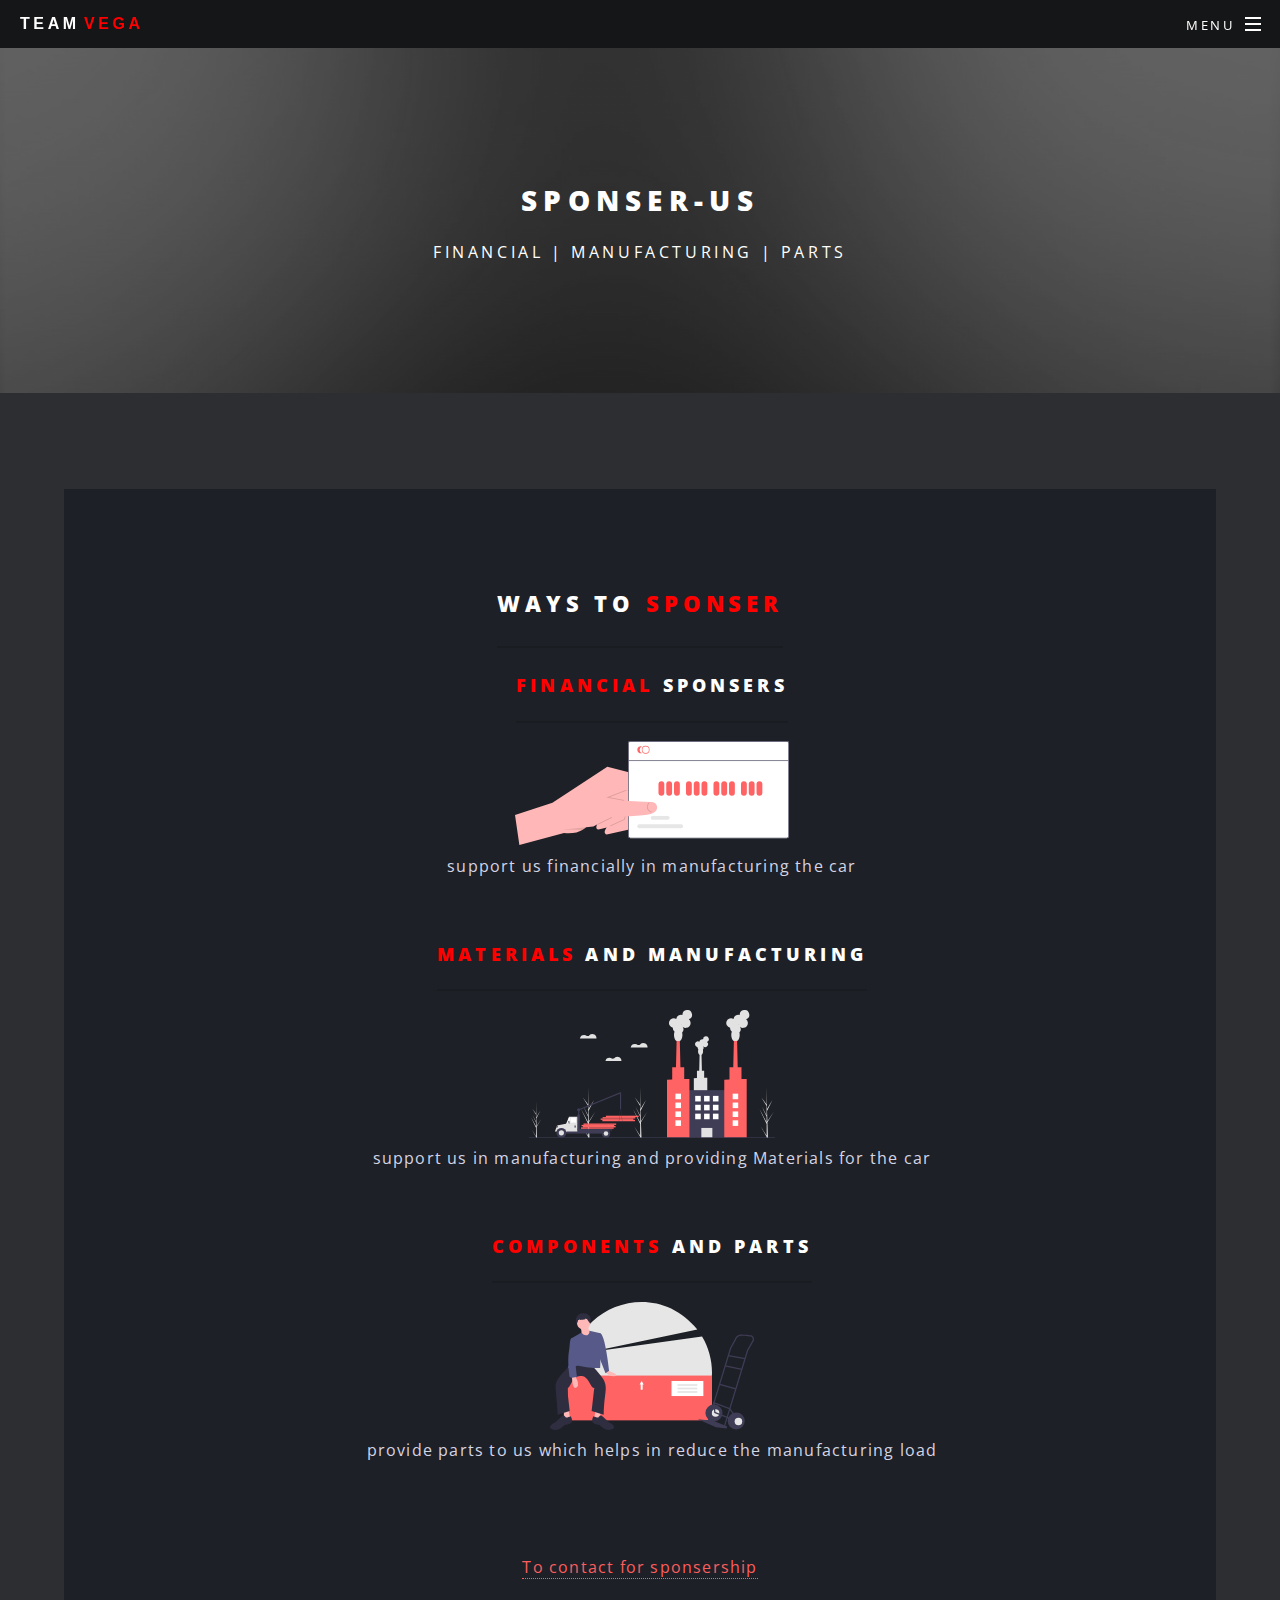
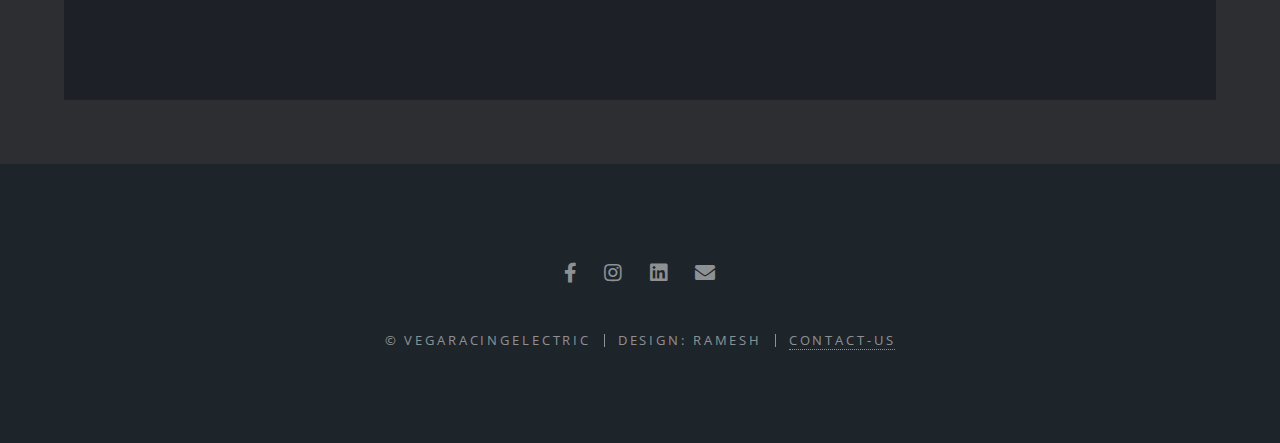
<file: Sponser.html>
<!DOCTYPE HTML>
<html>
	<head>
		<title>Sponsers | VRE</title>
		<meta charset="utf-8" />
		<meta name="viewport" content="width=device-width, initial-scale=1, user-scalable=no" />
		<link rel="stylesheet" href="assets/css/main.css" />
		<noscript><link rel="stylesheet" href="assets/css/noscript.css" /></noscript>
	</head>
	<body class="is-preload">

		<!-- Page Wrapper -->
			<div id="page-wrapper">

			<!-- Header -->
			<header id="header">
				<h1><a href="index.html" id="team">Team</a></h1>
				<h1><a href="index.html" id="vre">VEGA</a></h1>
				<nav id="nav">
					<ul>
						<li class="special">
							<a href="#menu" class="menuToggle"><span>Menu</span></a>
							<div id="menu">
								<ul>
									<li><a href="index.html">Home</a></li>
									<li><a href="Careers.html">Careers</a></li>
									<li><a href="Team.html">Team</a></li>
									<li><a href="Events.html">Events</a></li>
									<li><a href="Recruitment.html">Recruitments</a></li>
									<li><a href="Sponser.html">Sponser-us</a></li>
									<li><a href="Contact.html">Contact-us</a></li>
								</ul>
							</div>
						</li>
					</ul>
				</nav>
			</header>

				<!-- Main -->
					<article id="main">
						<header>
							<h2>Sponser-us</h2>
							<p>Financial | manufacturing | Parts</p>
						</header>
						<section class="wrapper style3">
							<div class="inner">
								<section id="one" class="wrapper style2 special">
									<div class="inner">
										<header class="major">
											<h2>ways to <div style="color: red;display:inline-block;">Sponser</div></h2>
											<ul style="list-style:none;">
												<li>
													<h3><div style="color: red;display:inline-block;">Financial</div> sponsers</h3>
													<br><img src="svg/undraw_plain_credit_card_re_c07w.svg" style="height: 6.5em; display:inline ">
													<p>support us financially in manufacturing the car</p>
													<br>
												</li>
												<li>
													<h3><div style="color: red;display:inline-block;">Materials</div> and manufacturing</h3>
													<br><img src="svg/factory.svg" style="height: 8em; display:inline ">
													<p>support us in manufacturing and providing Materials for the car</p>
													<br>
												</li>
												<li>
													<h3><div style="color: red;display:inline-block;">Components</div> and parts</h3>
													<br><img src="svg/parts.svg" style="height: 8em; display:inline ">
													<p>provide parts to us which helps in reduce the manufacturing load</p>
													<br>
												</li>
											</ul>
											<a href="Contact.html" style="color:rgb(251, 94, 94)">To contact for sponsership</a>
										</header>
									</div>
								</section>
							</div>
						</section>
					</article>

				<!-- Footer -->
				<footer id="footer">
					<ul class="icons">
						<li><a href="https://www.facebook.com/pesuniversity/posts/vega-racing-electric-teams-creditable-performance-in-formula-bharat-2020formula-/2819678658148785/" class="icon brands fa-facebook-f"><span class="label">Facebook</span></a></li>
						<li><a href="https://www.instagram.com/vegaracingelectric/" class="icon brands fa-instagram"><span class="label">Instagram</span></a></li>
						<li><a href="https://www.linkedin.com/company/vega-racing-electric/?originalSubdomain=in" class="icon brands fa-linkedin"><span class="label">Dribbble</span></a></li>
						<li><a href="#" class="icon solid fa-envelope"><span class="label">Email</span></a></li>
					</ul>
					<ul class="copyright">
						<li>&copy; VegaRacingElectric</li><li>Design: Ramesh</li><li><a href="Contact.html">Contact-us</a></li>
					</ul>
				</footer>

			</div>

		<!-- Scripts -->
			<script src="assets/js/jquery.min.js"></script>
			<script src="assets/js/jquery.scrollex.min.js"></script>
			<script src="assets/js/jquery.scrolly.min.js"></script>
			<script src="assets/js/browser.min.js"></script>
			<script src="assets/js/breakpoints.min.js"></script>
			<script src="assets/js/util.js"></script>
			<script src="assets/js/main.js"></script>

	</body>
</html>
</file>
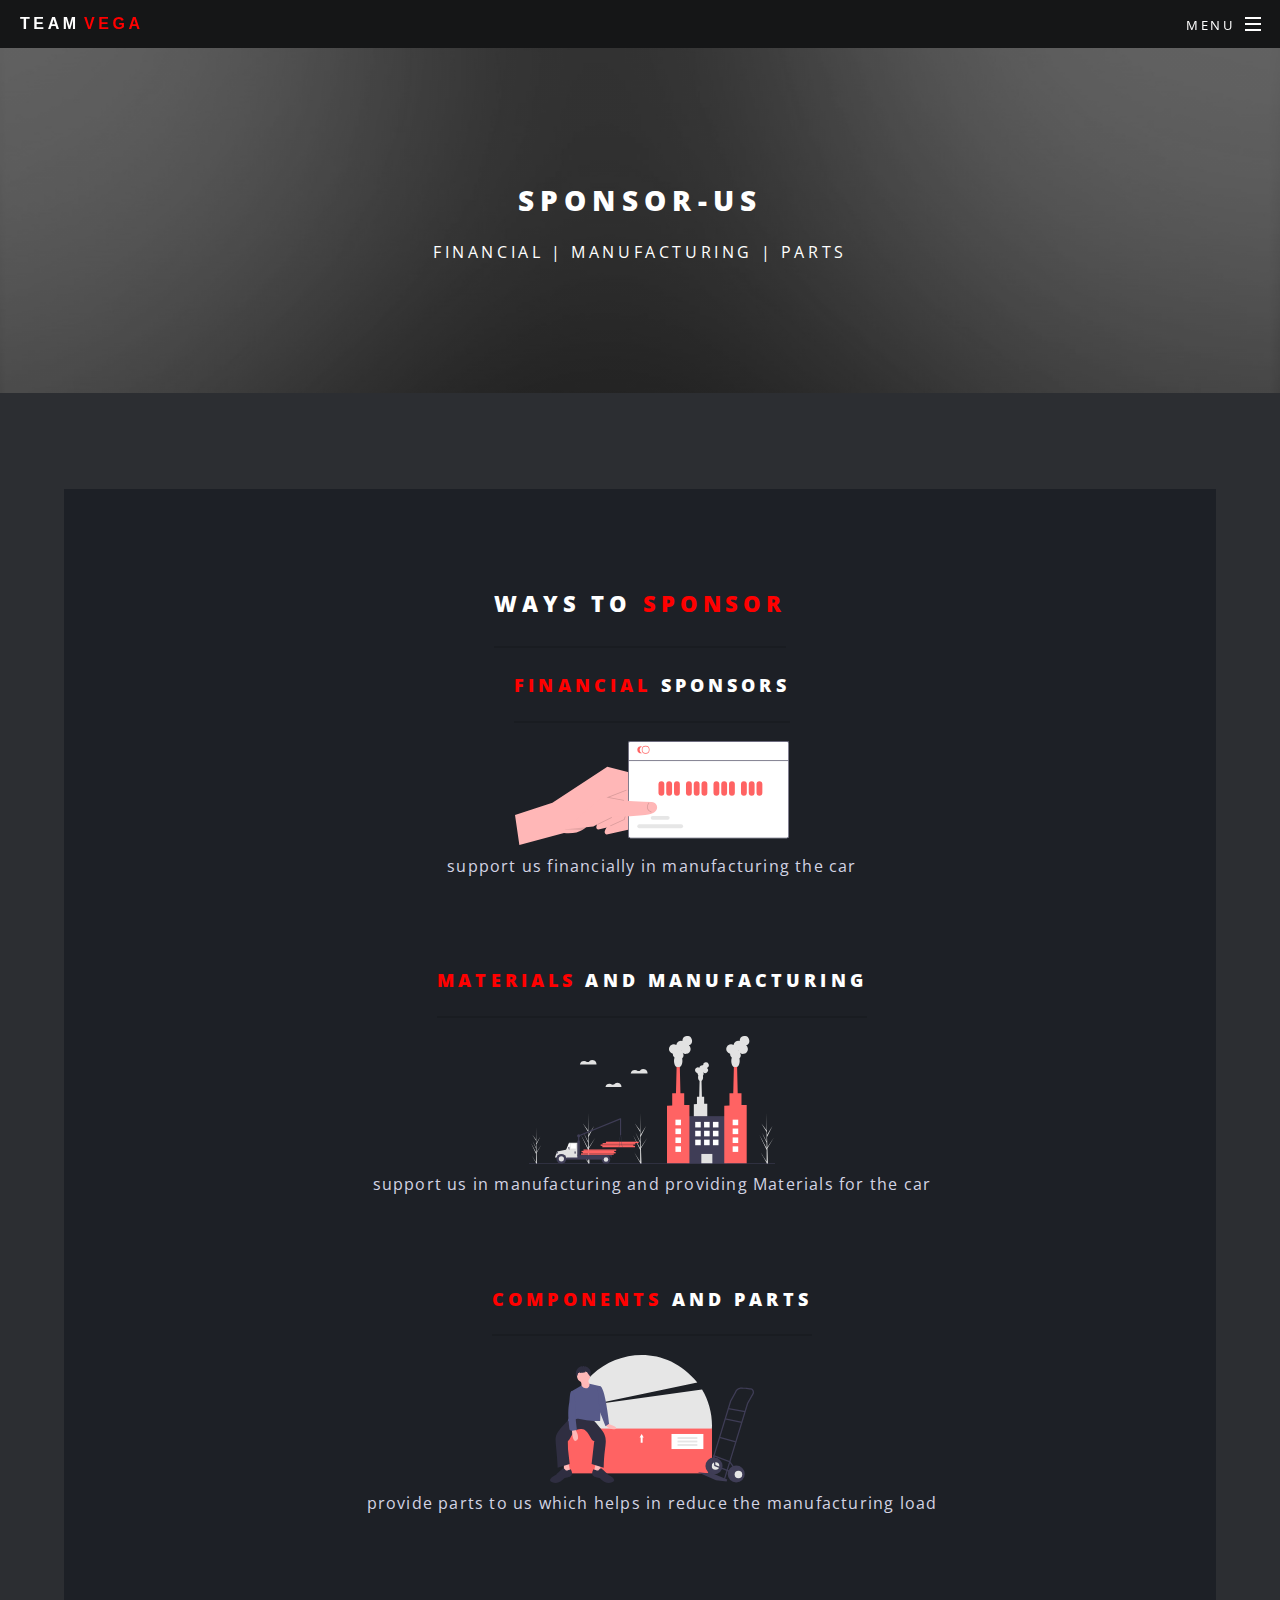
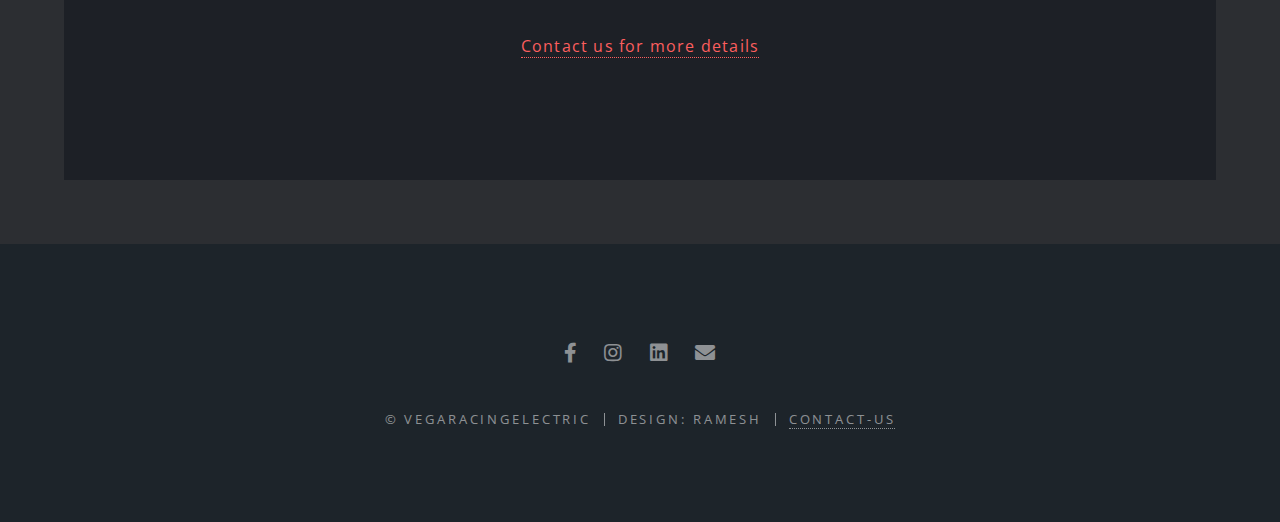
<file: Sponsor.html>
<!DOCTYPE HTML>
<html>
	<head>
		<title>sponsors | VRE</title>
		<meta charset="utf-8" />
		<meta name="viewport" content="width=device-width, initial-scale=1, user-scalable=no" />
		<link rel="stylesheet" href="assets/css/main.css" />
		<noscript><link rel="stylesheet" href="assets/css/noscript.css" /></noscript>
	</head>
	<body class="is-preload">

		<!-- Page Wrapper -->
			<div id="page-wrapper">

			<!-- Header -->
			<header id="header">
				<h1><a href="index.html" id="team">Team</a></h1>
				<h1><a href="index.html" id="vre">VEGA</a></h1>
				<nav id="nav">
					<ul>
						<li class="special">
							<a href="#menu" class="menuToggle"><span>Menu</span></a>
							<div id="menu">
								<ul>
									<li><a href="index.html">Home</a></li>
									<li><a href="Careers.html">Careers</a></li>
									<li><a href="Team.html">Team</a></li>
									<li><a href="Events.html">Events</a></li>
									<li><a href="Recruitment.html">Recruitments</a></li>
									<li><a href="Sponsor.html">sponsor-us</a></li>
									<li><a href="Contact.html">Contact-us</a></li>
								</ul>
							</div>
						</li>
					</ul>
				</nav>
			</header>

				<!-- Main -->
					<article id="main">
						<header>
							<h2>sponsor-us</h2>
							<p>Financial | manufacturing | Parts</p>
						</header>
						<section class="wrapper style3">
							<div class="inner">
								<section id="one" class="wrapper style2 special">
									<div class="inner">
										<header class="major">
											<h2>ways to <div style="color: red;display:inline-block;">sponsor</div></h2>
											<ul style="list-style:none;">
												<li>
													<h3><div style="color: red;display:inline-block;">Financial</div> sponsors</h3>
													<br><img src="svg/undraw_plain_credit_card_re_c07w.svg" style="height: 6.5em; display:inline ">
													<p>support us financially in manufacturing the car</p>
													<br>
													<br>
												</li>
												<li>
													<h3><div style="color: red;display:inline-block;">Materials</div> and manufacturing</h3>
													<br><img src="svg/factory.svg" style="height: 8em; display:inline ">
													<p>support us in manufacturing and providing Materials for the car</p>
													<br>
													<br>
												</li>
												<li>
													<h3><div style="color: red;display:inline-block;">Components</div> and parts</h3>
													<br><img src="svg/parts.svg" style="height: 8em; display:inline ">
													<p>provide parts to us which helps in reduce the manufacturing load</p>
													<br>
													<br>
												</li>
											</ul>
											<a href="Contact.html" style="color:rgb(251, 94, 94)">Contact us for more details</a>
										</header>
									</div>
								</section>
							</div>
						</section>
					</article>

				<!-- Footer -->
				<footer id="footer">
					<ul class="icons">
						<li><a href="https://www.facebook.com/pesuniversity/posts/vega-racing-electric-teams-creditable-performance-in-formula-bharat-2020formula-/2819678658148785/" class="icon brands fa-facebook-f"><span class="label">Facebook</span></a></li>
						<li><a href="https://www.instagram.com/vegaracingelectric/" class="icon brands fa-instagram"><span class="label">Instagram</span></a></li>
						<li><a href="https://www.linkedin.com/company/vega-racing-electric/?originalSubdomain=in" class="icon brands fa-linkedin"><span class="label">Dribbble</span></a></li>
						<li><a href="#" class="icon solid fa-envelope"><span class="label">Email</span></a></li>
					</ul>
					<ul class="copyright">
						<li>&copy; VegaRacingElectric</li><li>Design: Ramesh</li><li><a href="Contact.html">Contact-us</a></li>
					</ul>
				</footer>

			</div>

		<!-- Scripts -->
			<script src="assets/js/jquery.min.js"></script>
			<script src="assets/js/jquery.scrollex.min.js"></script>
			<script src="assets/js/jquery.scrolly.min.js"></script>
			<script src="assets/js/browser.min.js"></script>
			<script src="assets/js/breakpoints.min.js"></script>
			<script src="assets/js/util.js"></script>
			<script src="assets/js/main.js"></script>

	</body>
</html>
</file>
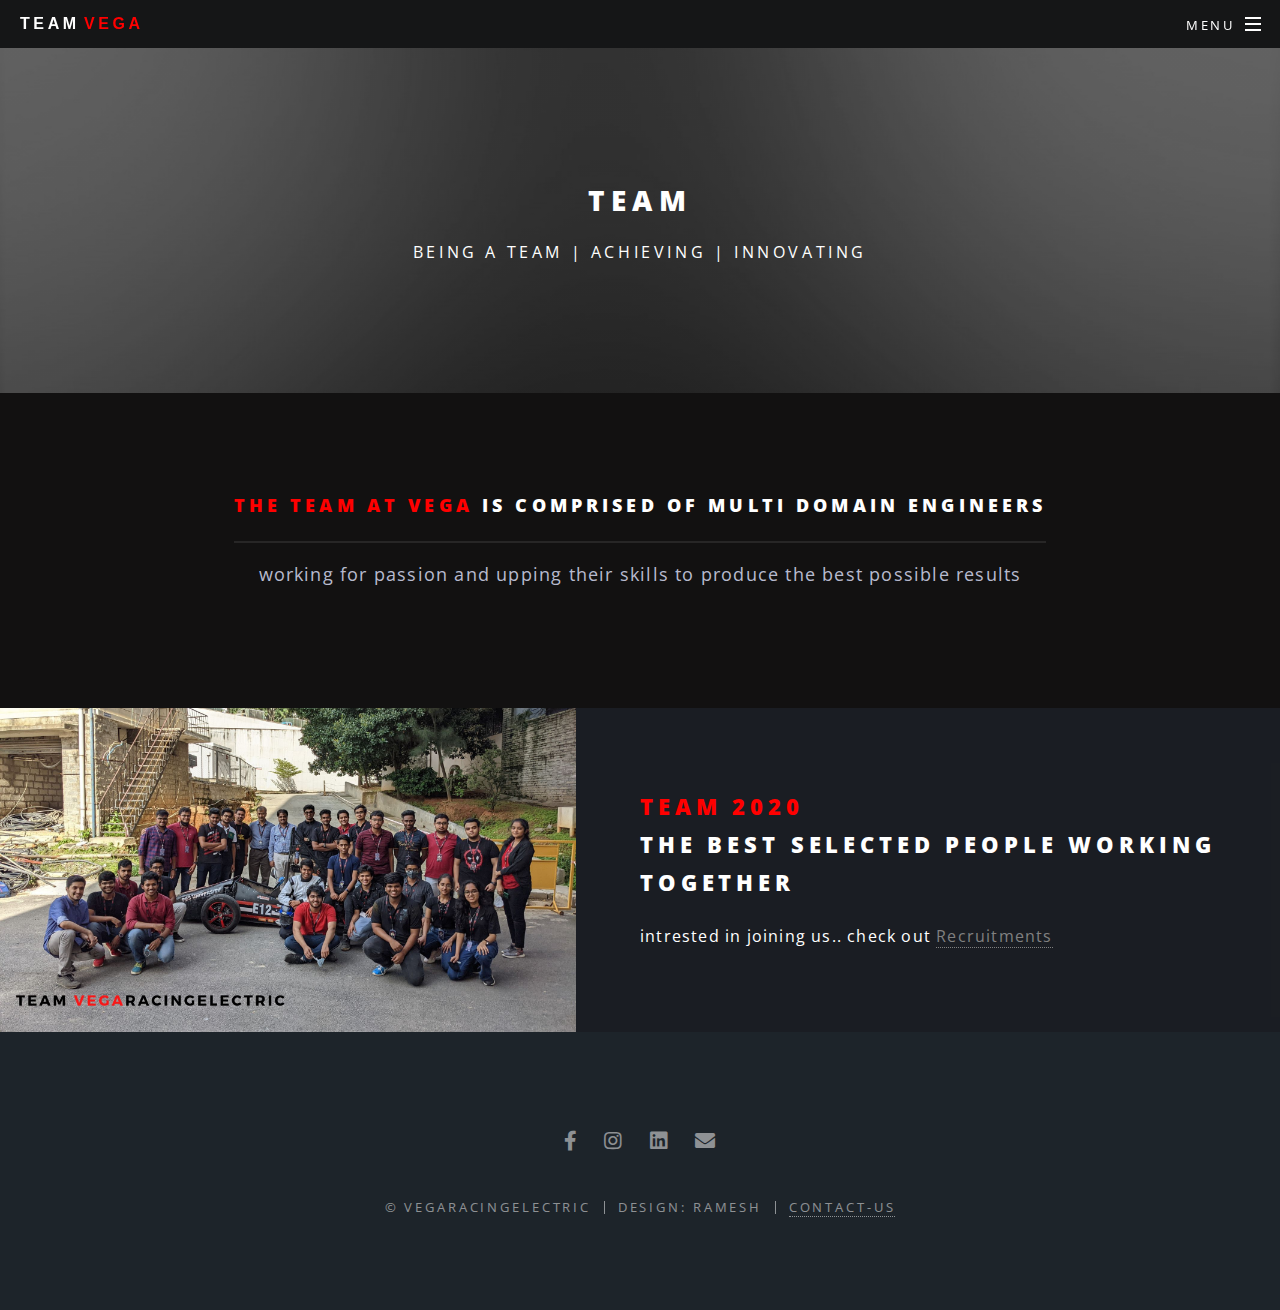
<file: Team.html>
<!DOCTYPE HTML>
<html>
	<head>
		<title>Team | VRE</title>
		<meta charset="utf-8" />
		<meta name="viewport" content="width=device-width, initial-scale=1, user-scalable=no" />
		<link rel="stylesheet" href="assets/css/main.css" />
		<noscript><link rel="stylesheet" href="assets/css/noscript.css" /></noscript>
	</head>
	<body class="is-preload">

		<!-- Page Wrapper -->
			<div id="page-wrapper">

			<!-- Header -->
			<header id="header">
				<h1><a href="index.html" id="team">Team</a></h1>
				<h1><a href="index.html" id="vre">VEGA</a></h1>
				<nav id="nav">
					<ul>
						<li class="special">
							<a href="#menu" class="menuToggle"><span>Menu</span></a>
							<div id="menu">
								<ul>
									<li><a href="index.html">Home</a></li>
									<li><a href="Careers.html">Careers</a></li>
									<li><a href="Team.html">Team</a></li>
									<li><a href="Events.html">Events</a></li>
									<li><a href="Recruitment.html">Recruitments</a></li>
									<li><a href="Sponsor.html">sponsor-us</a></li>
									<li><a href="Contact.html">Contact-us</a></li>
								</ul>
							</div>
						</li>
					</ul>
				</nav>
			</header>

				<!-- Main -->
					<article id="main">
						<header>
							<h2>Team</h2>
							<p>Being a Team | achieving | innovating</p>
						</header>
						<section id="one" class="wrapper style1 special">
							<div class="inner">
								<header class="major">
									<h3><div style="display:inline-block; color:red;">the team at vega</div> is comprised of multi domain engineers<br/></h3>
									<p>working for passion and upping their skills to produce the best possible results</p> 
								</header>
							</div>
						</section>
						<section id="two" class="wrapper alt style2">
							<section class="spotlight">
								<div class="image"><img src="images/teamold.jpg" alt="" /></div><div class="content">
									<h2><div style="color: red;">Team 2020</div>
									the best selected people working together</h2>
									<p>intrested in joining us.. check out <a href="Recruitment.html" style="color: grey;">Recruitments</a></p>
								</div>
							</section>
					</article>

				<!-- Footer -->
				<footer id="footer">
					<ul class="icons">
						<li><a href="https://www.facebook.com/pesuniversity/posts/vega-racing-electric-teams-creditable-performance-in-formula-bharat-2020formula-/2819678658148785/" class="icon brands fa-facebook-f"><span class="label">Facebook</span></a></li>
						<li><a href="https://www.instagram.com/vegaracingelectric/" class="icon brands fa-instagram"><span class="label">Instagram</span></a></li>
						<li><a href="https://www.linkedin.com/company/vega-racing-electric/?originalSubdomain=in" class="icon brands fa-linkedin"><span class="label">Dribbble</span></a></li>
						<li><a href="#" class="icon solid fa-envelope"><span class="label">Email</span></a></li>
					</ul>
					<ul class="copyright">
						<li>&copy; VegaRacingElectric</li><li>Design: Ramesh</li><li><a href="Contact.html">Contact-us</a></li>
					</ul>
				</footer>

			</div>

		<!-- Scripts -->
			<script src="assets/js/jquery.min.js"></script>
			<script src="assets/js/jquery.scrollex.min.js"></script>
			<script src="assets/js/jquery.scrolly.min.js"></script>
			<script src="assets/js/browser.min.js"></script>
			<script src="assets/js/breakpoints.min.js"></script>
			<script src="assets/js/util.js"></script>
			<script src="assets/js/main.js"></script>

	</body>
</html>
</file>
<file: assets/css/noscript.css>
/* Banner */

	body.is-preload #banner h2 {
		-moz-transform: none;
		-webkit-transform: none;
		-ms-transform: none;
		transform: none;
		opacity: 1;
	}

		body.is-preload #banner h2:before, body.is-preload #banner h2:after {
			width: 100%;
		}

	body.is-preload #banner .more {
		-moz-transform: none;
		-webkit-transform: none;
		-ms-transform: none;
		transform: none;
		opacity: 1;
	}

	body.is-preload #banner:after {
		opacity: 0;
	}
</file>
<file: assets/css/main.css>
@import url(fontawesome-all.min.css);
@import url("https://fonts.googleapis.com/css?family=Open+Sans:400,400italic,600,600italic,800,800italic");


html, body, div, span, applet, object,
iframe, h1, h2, h3, h4, h5, h6, p, blockquote,
pre, a, abbr, acronym, address, big, cite,
code, del, dfn, em, img, ins, kbd, q, s, samp,
small, strike, strong, sub, sup, tt, var, b,
u, i, center, dl, dt, dd, ol, ul, li, fieldset,
form, label, legend, table, caption, tbody,
tfoot, thead, tr, th, td, article, aside,
canvas, details, embed, figure, figcaption,
footer, header, hgroup, menu, nav, output, ruby,
section, summary, time, mark, audio, video {
	margin: 0;
	padding: 0;
	border: 0;
	font-size: 100%;
	font: inherit;
	vertical-align: baseline;}

article, aside, details, figcaption, figure,
footer, header, hgroup, menu, nav, section {
	display: block;}

body {
	line-height: 1;
}

ol, ul {
	list-style: none;
}

blockquote, q {
	quotes: none;
}

	blockquote:before, blockquote:after, q:before, q:after {
		content: '';
		content: none;
	}

table {
	border-collapse: collapse;
	border-spacing: 0;
}

body {
	-webkit-text-size-adjust: none;
}

mark {
	background-color: transparent;
	color: inherit;
}

input::-moz-focus-inner {
	border: 0;
	padding: 0;
}

input, select, textarea {
	-moz-appearance: none;
	-webkit-appearance: none;
	-ms-appearance: none;
	appearance: none;
}

/* Basic */

	@-ms-viewport {
		width: device-width;
	}

	html {
		box-sizing: border-box;
	}

	*, *:before, *:after {
		box-sizing: inherit;
	}

	body {
		background: #2e3842;
	}

		body.is-preload *, body.is-preload *:before, body.is-preload *:after {
			-moz-animation: none !important;
			-webkit-animation: none !important;
			-ms-animation: none !important;
			animation: none !important;
			-moz-transition: none !important;
			-webkit-transition: none !important;
			-ms-transition: none !important;
			transition: none !important;
		}

	body, input, select, textarea {
		color: #fff;
		font-family: "Open Sans", Helvetica, sans-serif;
		font-size: 15pt;
		font-weight: 400;
		letter-spacing: 0.075em;
		line-height: 1.65em;
	}

		@media screen and (max-width: 1680px) {

			body, input, select, textarea {
				font-size: 13pt;
			}

		}

		@media screen and (max-width: 1280px) {

			body, input, select, textarea {
				font-size: 12pt;
			}

		}

		@media screen and (max-width: 736px) {

			body, input, select, textarea {
				font-size: 11pt;
				letter-spacing: 0.0375em;
			}

		}

	a {
		-moz-transition: color 0.2s ease, border-bottom-color 0.2s ease;
		-webkit-transition: color 0.2s ease, border-bottom-color 0.2s ease;
		-ms-transition: color 0.2s ease, border-bottom-color 0.2s ease;
		transition: color 0.2s ease, border-bottom-color 0.2s ease;
		border-bottom: dotted 1px;
		color: inherit;
		text-decoration: none;
	}

		a:hover {
			border-bottom-color: transparent;
		}

	strong, b {
		color: #fff;
		font-weight: 600;
	}

	em, i {
		font-style: italic;
	}

	p {
		margin: 0 0 2em 0;
	}

	h1, h2, h3, h4, h5, h6 {
		color: #fff;
		font-weight: 800;
		letter-spacing: 0.225em;
		line-height: 1em;
		margin: 0 0 1em 0;
		text-transform: uppercase;
	}

		h1 a, h2 a, h3 a, h4 a, h5 a, h6 a {
			color: inherit;
			text-decoration: none;
		}

	h2 {
		font-size: 1.35em;
		line-height: 1.75em;
	}

		@media screen and (max-width: 736px) {

			h2 {
				font-size: 1.1em;
				line-height: 1.65em;
			}

		}

	h3 {
		font-size: 1.15em;
		line-height: 1.75em;
	}

		@media screen and (max-width: 736px) {

			h3 {
				font-size: 1em;
				line-height: 1.65em;
			}

		}

	h4 {
		font-size: 1em;
		line-height: 1.5em;
	}

	h5 {
		font-size: 0.8em;
		line-height: 1.5em;
	}

	h6 {
		font-size: 0.7em;
		line-height: 1.5em;
	}

	sub {
		font-size: 0.8em;
		position: relative;
		top: 0.5em;
	}

	sup {
		font-size: 0.8em;
		position: relative;
		top: -0.5em;
	}

	hr {
		border: 0;
		border-bottom: solid 2px #fff;
		margin: 3em 0;
	}

		hr.major {
			margin: 4.5em 0;
		}

	blockquote {
		border-left: solid 4px #fff;
		font-style: italic;
		margin: 0 0 2em 0;
		padding: 0.5em 0 0.5em 2em;
	}

	code {
		background: rgba(144, 144, 144, 0.25);
		border-radius: 3px;
		font-family: "Courier New", monospace;
		font-size: 0.9em;
		letter-spacing: 0;
		margin: 0 0.25em;
		padding: 0.25em 0.65em;
	}

	pre {
		-webkit-overflow-scrolling: touch;
		font-family: "Courier New", monospace;
		font-size: 0.9em;
		margin: 0 0 2em 0;
	}

		pre code {
			display: block;
			line-height: 1.75em;
			padding: 1em 1.5em;
			overflow-x: auto;
		}

	.align-left {
		text-align: left;
	}

	.align-center {
		text-align: center;
	}

	.align-right {
		text-align: right;
	}

/* Row */

	.row {
		display: flex;
		flex-wrap: wrap;
		box-sizing: border-box;
		align-items: stretch;
	}

		.row > * {
			box-sizing: border-box;
		}

		.row.gtr-uniform > * > :last-child {
			margin-bottom: 0;
		}

		.row.aln-left {
			justify-content: flex-start;
		}

		.row.aln-center {
			justify-content: center;
		}

		.row.aln-right {
			justify-content: flex-end;
		}

		.row.aln-top {
			align-items: flex-start;
		}

		.row.aln-middle {
			align-items: center;
		}

		.row.aln-bottom {
			align-items: flex-end;
		}

		.row > .imp {
			order: -1;
		}

		.row > .col-1 {
			width: 8.33333%;
		}

		.row > .off-1 {
			margin-left: 8.33333%;
		}

		.row > .col-2 {
			width: 16.66667%;
		}

		.row > .off-2 {
			margin-left: 16.66667%;
		}

		.row > .col-3 {
			width: 25%;
		}

		.row > .off-3 {
			margin-left: 25%;
		}

		.row > .col-4 {
			width: 33.33333%;
		}

		.row > .off-4 {
			margin-left: 33.33333%;
		}

		.row > .col-5 {
			width: 41.66667%;
		}

		.row > .off-5 {
			margin-left: 41.66667%;
		}

		.row > .col-6 {
			width: 50%;
		}

		.row > .off-6 {
			margin-left: 50%;
		}

		.row > .col-7 {
			width: 58.33333%;
		}

		.row > .off-7 {
			margin-left: 58.33333%;
		}

		.row > .col-8 {
			width: 66.66667%;
		}

		.row > .off-8 {
			margin-left: 66.66667%;
		}

		.row > .col-9 {
			width: 75%;
		}

		.row > .off-9 {
			margin-left: 75%;
		}

		.row > .col-10 {
			width: 83.33333%;
		}

		.row > .off-10 {
			margin-left: 83.33333%;
		}

		.row > .col-11 {
			width: 91.66667%;
		}

		.row > .off-11 {
			margin-left: 91.66667%;
		}

		.row > .col-12 {
			width: 100%;
		}

		.row > .off-12 {
			margin-left: 100%;
		}

		.row.gtr-0 {
			margin-top: 0;
			margin-left: 0em;
		}

			.row.gtr-0 > * {
				padding: 0 0 0 0em;
			}

			.row.gtr-0.gtr-uniform {
				margin-top: 0em;
			}

				.row.gtr-0.gtr-uniform > * {
					padding-top: 0em;
				}

		.row.gtr-25 {
			margin-top: 0;
			margin-left: -0.375em;
		}

			.row.gtr-25 > * {
				padding: 0 0 0 0.375em;
			}

			.row.gtr-25.gtr-uniform {
				margin-top: -0.375em;
			}

				.row.gtr-25.gtr-uniform > * {
					padding-top: 0.375em;
				}

		.row.gtr-50 {
			margin-top: 0;
			margin-left: -0.75em;
		}

			.row.gtr-50 > * {
				padding: 0 0 0 0.75em;
			}

			.row.gtr-50.gtr-uniform {
				margin-top: -0.75em;
			}

				.row.gtr-50.gtr-uniform > * {
					padding-top: 0.75em;
				}

		.row {
			margin-top: 0;
			margin-left: -1.5em;
		}

			.row > * {
				padding: 0 0 0 1.5em;
			}

			.row.gtr-uniform {
				margin-top: -1.5em;
			}

				.row.gtr-uniform > * {
					padding-top: 1.5em;
				}

		.row.gtr-150 {
			margin-top: 0;
			margin-left: -2.25em;
		}

			.row.gtr-150 > * {
				padding: 0 0 0 2.25em;
			}

			.row.gtr-150.gtr-uniform {
				margin-top: -2.25em;
			}

				.row.gtr-150.gtr-uniform > * {
					padding-top: 2.25em;
				}

		.row.gtr-200 {
			margin-top: 0;
			margin-left: -3em;
		}

			.row.gtr-200 > * {
				padding: 0 0 0 3em;
			}

			.row.gtr-200.gtr-uniform {
				margin-top: -3em;
			}

				.row.gtr-200.gtr-uniform > * {
					padding-top: 3em;
				}

		@media screen and (max-width: 1680px) {

			.row {
				display: flex;
				flex-wrap: wrap;
				box-sizing: border-box;
				align-items: stretch;
			}

				.row > * {
					box-sizing: border-box;
				}

				.row.gtr-uniform > * > :last-child {
					margin-bottom: 0;
				}

				.row.aln-left {
					justify-content: flex-start;
				}

				.row.aln-center {
					justify-content: center;
				}

				.row.aln-right {
					justify-content: flex-end;
				}

				.row.aln-top {
					align-items: flex-start;
				}

				.row.aln-middle {
					align-items: center;
				}

				.row.aln-bottom {
					align-items: flex-end;
				}

				.row > .imp-xlarge {
					order: -1;
				}

				.row > .col-1-xlarge {
					width: 8.33333%;
				}

				.row > .off-1-xlarge {
					margin-left: 8.33333%;
				}

				.row > .col-2-xlarge {
					width: 16.66667%;
				}

				.row > .off-2-xlarge {
					margin-left: 16.66667%;
				}

				.row > .col-3-xlarge {
					width: 25%;
				}

				.row > .off-3-xlarge {
					margin-left: 25%;
				}

				.row > .col-4-xlarge {
					width: 33.33333%;
				}

				.row > .off-4-xlarge {
					margin-left: 33.33333%;
				}

				.row > .col-5-xlarge {
					width: 41.66667%;
				}

				.row > .off-5-xlarge {
					margin-left: 41.66667%;
				}

				.row > .col-6-xlarge {
					width: 50%;
				}

				.row > .off-6-xlarge {
					margin-left: 50%;
				}

				.row > .col-7-xlarge {
					width: 58.33333%;
				}

				.row > .off-7-xlarge {
					margin-left: 58.33333%;
				}

				.row > .col-8-xlarge {
					width: 66.66667%;
				}

				.row > .off-8-xlarge {
					margin-left: 66.66667%;
				}

				.row > .col-9-xlarge {
					width: 75%;
				}

				.row > .off-9-xlarge {
					margin-left: 75%;
				}

				.row > .col-10-xlarge {
					width: 83.33333%;
				}

				.row > .off-10-xlarge {
					margin-left: 83.33333%;
				}

				.row > .col-11-xlarge {
					width: 91.66667%;
				}

				.row > .off-11-xlarge {
					margin-left: 91.66667%;
				}

				.row > .col-12-xlarge {
					width: 100%;
				}

				.row > .off-12-xlarge {
					margin-left: 100%;
				}

				.row.gtr-0 {
					margin-top: 0;
					margin-left: 0em;
				}

					.row.gtr-0 > * {
						padding: 0 0 0 0em;
					}

					.row.gtr-0.gtr-uniform {
						margin-top: 0em;
					}

						.row.gtr-0.gtr-uniform > * {
							padding-top: 0em;
						}

				.row.gtr-25 {
					margin-top: 0;
					margin-left: -0.375em;
				}

					.row.gtr-25 > * {
						padding: 0 0 0 0.375em;
					}

					.row.gtr-25.gtr-uniform {
						margin-top: -0.375em;
					}

						.row.gtr-25.gtr-uniform > * {
							padding-top: 0.375em;
						}

				.row.gtr-50 {
					margin-top: 0;
					margin-left: -0.75em;
				}

					.row.gtr-50 > * {
						padding: 0 0 0 0.75em;
					}

					.row.gtr-50.gtr-uniform {
						margin-top: -0.75em;
					}

						.row.gtr-50.gtr-uniform > * {
							padding-top: 0.75em;
						}

				.row {
					margin-top: 0;
					margin-left: -1.5em;
				}

					.row > * {
						padding: 0 0 0 1.5em;
					}

					.row.gtr-uniform {
						margin-top: -1.5em;
					}

						.row.gtr-uniform > * {
							padding-top: 1.5em;
						}

				.row.gtr-150 {
					margin-top: 0;
					margin-left: -2.25em;
				}

					.row.gtr-150 > * {
						padding: 0 0 0 2.25em;
					}

					.row.gtr-150.gtr-uniform {
						margin-top: -2.25em;
					}

						.row.gtr-150.gtr-uniform > * {
							padding-top: 2.25em;
						}

				.row.gtr-200 {
					margin-top: 0;
					margin-left: -3em;
				}

					.row.gtr-200 > * {
						padding: 0 0 0 3em;
					}

					.row.gtr-200.gtr-uniform {
						margin-top: -3em;
					}

						.row.gtr-200.gtr-uniform > * {
							padding-top: 3em;
						}

		}

		@media screen and (max-width: 1280px) {

			.row {
				display: flex;
				flex-wrap: wrap;
				box-sizing: border-box;
				align-items: stretch;
			}

				.row > * {
					box-sizing: border-box;
				}

				.row.gtr-uniform > * > :last-child {
					margin-bottom: 0;
				}

				.row.aln-left {
					justify-content: flex-start;
				}

				.row.aln-center {
					justify-content: center;
				}

				.row.aln-right {
					justify-content: flex-end;
				}

				.row.aln-top {
					align-items: flex-start;
				}

				.row.aln-middle {
					align-items: center;
				}

				.row.aln-bottom {
					align-items: flex-end;
				}

				.row > .imp-large {
					order: -1;
				}

				.row > .col-1-large {
					width: 8.33333%;
				}

				.row > .off-1-large {
					margin-left: 8.33333%;
				}

				.row > .col-2-large {
					width: 16.66667%;
				}

				.row > .off-2-large {
					margin-left: 16.66667%;
				}

				.row > .col-3-large {
					width: 25%;
				}

				.row > .off-3-large {
					margin-left: 25%;
				}

				.row > .col-4-large {
					width: 33.33333%;
				}

				.row > .off-4-large {
					margin-left: 33.33333%;
				}

				.row > .col-5-large {
					width: 41.66667%;
				}

				.row > .off-5-large {
					margin-left: 41.66667%;
				}

				.row > .col-6-large {
					width: 50%;
				}

				.row > .off-6-large {
					margin-left: 50%;
				}

				.row > .col-7-large {
					width: 58.33333%;
				}

				.row > .off-7-large {
					margin-left: 58.33333%;
				}

				.row > .col-8-large {
					width: 66.66667%;
				}

				.row > .off-8-large {
					margin-left: 66.66667%;
				}

				.row > .col-9-large {
					width: 75%;
				}

				.row > .off-9-large {
					margin-left: 75%;
				}

				.row > .col-10-large {
					width: 83.33333%;
				}

				.row > .off-10-large {
					margin-left: 83.33333%;
				}

				.row > .col-11-large {
					width: 91.66667%;
				}

				.row > .off-11-large {
					margin-left: 91.66667%;
				}

				.row > .col-12-large {
					width: 100%;
				}

				.row > .off-12-large {
					margin-left: 100%;
				}

				.row.gtr-0 {
					margin-top: 0;
					margin-left: 0em;
				}

					.row.gtr-0 > * {
						padding: 0 0 0 0em;
					}

					.row.gtr-0.gtr-uniform {
						margin-top: 0em;
					}

						.row.gtr-0.gtr-uniform > * {
							padding-top: 0em;
						}

				.row.gtr-25 {
					margin-top: 0;
					margin-left: -0.375em;
				}

					.row.gtr-25 > * {
						padding: 0 0 0 0.375em;
					}

					.row.gtr-25.gtr-uniform {
						margin-top: -0.375em;
					}

						.row.gtr-25.gtr-uniform > * {
							padding-top: 0.375em;
						}

				.row.gtr-50 {
					margin-top: 0;
					margin-left: -0.75em;
				}

					.row.gtr-50 > * {
						padding: 0 0 0 0.75em;
					}

					.row.gtr-50.gtr-uniform {
						margin-top: -0.75em;
					}

						.row.gtr-50.gtr-uniform > * {
							padding-top: 0.75em;
						}

				.row {
					margin-top: 0;
					margin-left: -1.5em;
				}

					.row > * {
						padding: 0 0 0 1.5em;
					}

					.row.gtr-uniform {
						margin-top: -1.5em;
					}

						.row.gtr-uniform > * {
							padding-top: 1.5em;
						}

				.row.gtr-150 {
					margin-top: 0;
					margin-left: -2.25em;
				}

					.row.gtr-150 > * {
						padding: 0 0 0 2.25em;
					}

					.row.gtr-150.gtr-uniform {
						margin-top: -2.25em;
					}

						.row.gtr-150.gtr-uniform > * {
							padding-top: 2.25em;
						}

				.row.gtr-200 {
					margin-top: 0;
					margin-left: -3em;
				}

					.row.gtr-200 > * {
						padding: 0 0 0 3em;
					}

					.row.gtr-200.gtr-uniform {
						margin-top: -3em;
					}

						.row.gtr-200.gtr-uniform > * {
							padding-top: 3em;
						}

		}

		@media screen and (max-width: 980px) {

			.row {
				display: flex;
				flex-wrap: wrap;
				box-sizing: border-box;
				align-items: stretch;
			}

				.row > * {
					box-sizing: border-box;
				}

				.row.gtr-uniform > * > :last-child {
					margin-bottom: 0;
				}

				.row.aln-left {
					justify-content: flex-start;
				}

				.row.aln-center {
					justify-content: center;
				}

				.row.aln-right {
					justify-content: flex-end;
				}

				.row.aln-top {
					align-items: flex-start;
				}

				.row.aln-middle {
					align-items: center;
				}

				.row.aln-bottom {
					align-items: flex-end;
				}

				.row > .imp-medium {
					order: -1;
				}

				.row > .col-1-medium {
					width: 8.33333%;
				}

				.row > .off-1-medium {
					margin-left: 8.33333%;
				}

				.row > .col-2-medium {
					width: 16.66667%;
				}

				.row > .off-2-medium {
					margin-left: 16.66667%;
				}

				.row > .col-3-medium {
					width: 25%;
				}

				.row > .off-3-medium {
					margin-left: 25%;
				}

				.row > .col-4-medium {
					width: 33.33333%;
				}

				.row > .off-4-medium {
					margin-left: 33.33333%;
				}

				.row > .col-5-medium {
					width: 41.66667%;
				}

				.row > .off-5-medium {
					margin-left: 41.66667%;
				}

				.row > .col-6-medium {
					width: 50%;
				}

				.row > .off-6-medium {
					margin-left: 50%;
				}

				.row > .col-7-medium {
					width: 58.33333%;
				}

				.row > .off-7-medium {
					margin-left: 58.33333%;
				}

				.row > .col-8-medium {
					width: 66.66667%;
				}

				.row > .off-8-medium {
					margin-left: 66.66667%;
				}

				.row > .col-9-medium {
					width: 75%;
				}

				.row > .off-9-medium {
					margin-left: 75%;
				}

				.row > .col-10-medium {
					width: 83.33333%;
				}

				.row > .off-10-medium {
					margin-left: 83.33333%;
				}

				.row > .col-11-medium {
					width: 91.66667%;
				}

				.row > .off-11-medium {
					margin-left: 91.66667%;
				}

				.row > .col-12-medium {
					width: 100%;
				}

				.row > .off-12-medium {
					margin-left: 100%;
				}

				.row.gtr-0 {
					margin-top: 0;
					margin-left: 0em;
				}

					.row.gtr-0 > * {
						padding: 0 0 0 0em;
					}

					.row.gtr-0.gtr-uniform {
						margin-top: 0em;
					}

						.row.gtr-0.gtr-uniform > * {
							padding-top: 0em;
						}

				.row.gtr-25 {
					margin-top: 0;
					margin-left: -0.375em;
				}

					.row.gtr-25 > * {
						padding: 0 0 0 0.375em;
					}

					.row.gtr-25.gtr-uniform {
						margin-top: -0.375em;
					}

						.row.gtr-25.gtr-uniform > * {
							padding-top: 0.375em;
						}

				.row.gtr-50 {
					margin-top: 0;
					margin-left: -0.75em;
				}

					.row.gtr-50 > * {
						padding: 0 0 0 0.75em;
					}

					.row.gtr-50.gtr-uniform {
						margin-top: -0.75em;
					}

						.row.gtr-50.gtr-uniform > * {
							padding-top: 0.75em;
						}

				.row {
					margin-top: 0;
					margin-left: -1.5em;
				}

					.row > * {
						padding: 0 0 0 1.5em;
					}

					.row.gtr-uniform {
						margin-top: -1.5em;
					}

						.row.gtr-uniform > * {
							padding-top: 1.5em;
						}

				.row.gtr-150 {
					margin-top: 0;
					margin-left: -2.25em;
				}

					.row.gtr-150 > * {
						padding: 0 0 0 2.25em;
					}

					.row.gtr-150.gtr-uniform {
						margin-top: -2.25em;
					}

						.row.gtr-150.gtr-uniform > * {
							padding-top: 2.25em;
						}

				.row.gtr-200 {
					margin-top: 0;
					margin-left: -3em;
				}

					.row.gtr-200 > * {
						padding: 0 0 0 3em;
					}

					.row.gtr-200.gtr-uniform {
						margin-top: -3em;
					}

						.row.gtr-200.gtr-uniform > * {
							padding-top: 3em;
						}

		}

		@media screen and (max-width: 736px) {

			.row {
				display: flex;
				flex-wrap: wrap;
				box-sizing: border-box;
				align-items: stretch;
			}

				.row > * {
					box-sizing: border-box;
				}

				.row.gtr-uniform > * > :last-child {
					margin-bottom: 0;
				}

				.row.aln-left {
					justify-content: flex-start;
				}

				.row.aln-center {
					justify-content: center;
				}

				.row.aln-right {
					justify-content: flex-end;
				}

				.row.aln-top {
					align-items: flex-start;
				}

				.row.aln-middle {
					align-items: center;
				}

				.row.aln-bottom {
					align-items: flex-end;
				}

				.row > .imp-small {
					order: -1;
				}

				.row > .col-1-small {
					width: 8.33333%;
				}

				.row > .off-1-small {
					margin-left: 8.33333%;
				}

				.row > .col-2-small {
					width: 16.66667%;
				}

				.row > .off-2-small {
					margin-left: 16.66667%;
				}

				.row > .col-3-small {
					width: 25%;
				}

				.row > .off-3-small {
					margin-left: 25%;
				}

				.row > .col-4-small {
					width: 33.33333%;
				}

				.row > .off-4-small {
					margin-left: 33.33333%;
				}

				.row > .col-5-small {
					width: 41.66667%;
				}

				.row > .off-5-small {
					margin-left: 41.66667%;
				}

				.row > .col-6-small {
					width: 50%;
				}

				.row > .off-6-small {
					margin-left: 50%;
				}

				.row > .col-7-small {
					width: 58.33333%;
				}

				.row > .off-7-small {
					margin-left: 58.33333%;
				}

				.row > .col-8-small {
					width: 66.66667%;
				}

				.row > .off-8-small {
					margin-left: 66.66667%;
				}

				.row > .col-9-small {
					width: 75%;
				}

				.row > .off-9-small {
					margin-left: 75%;
				}

				.row > .col-10-small {
					width: 83.33333%;
				}

				.row > .off-10-small {
					margin-left: 83.33333%;
				}

				.row > .col-11-small {
					width: 91.66667%;
				}

				.row > .off-11-small {
					margin-left: 91.66667%;
				}

				.row > .col-12-small {
					width: 100%;
				}

				.row > .off-12-small {
					margin-left: 100%;
				}

				.row.gtr-0 {
					margin-top: 0;
					margin-left: 0em;
				}

					.row.gtr-0 > * {
						padding: 0 0 0 0em;
					}

					.row.gtr-0.gtr-uniform {
						margin-top: 0em;
					}

						.row.gtr-0.gtr-uniform > * {
							padding-top: 0em;
						}

				.row.gtr-25 {
					margin-top: 0;
					margin-left: -0.375em;
				}

					.row.gtr-25 > * {
						padding: 0 0 0 0.375em;
					}

					.row.gtr-25.gtr-uniform {
						margin-top: -0.375em;
					}

						.row.gtr-25.gtr-uniform > * {
							padding-top: 0.375em;
						}

				.row.gtr-50 {
					margin-top: 0;
					margin-left: -0.75em;
				}

					.row.gtr-50 > * {
						padding: 0 0 0 0.75em;
					}

					.row.gtr-50.gtr-uniform {
						margin-top: -0.75em;
					}

						.row.gtr-50.gtr-uniform > * {
							padding-top: 0.75em;
						}

				.row {
					margin-top: 0;
					margin-left: -1.5em;
				}

					.row > * {
						padding: 0 0 0 1.5em;
					}

					.row.gtr-uniform {
						margin-top: -1.5em;
					}

						.row.gtr-uniform > * {
							padding-top: 1.5em;
						}

				.row.gtr-150 {
					margin-top: 0;
					margin-left: -2.25em;
				}

					.row.gtr-150 > * {
						padding: 0 0 0 2.25em;
					}

					.row.gtr-150.gtr-uniform {
						margin-top: -2.25em;
					}

						.row.gtr-150.gtr-uniform > * {
							padding-top: 2.25em;
						}

				.row.gtr-200 {
					margin-top: 0;
					margin-left: -3em;
				}

					.row.gtr-200 > * {
						padding: 0 0 0 3em;
					}

					.row.gtr-200.gtr-uniform {
						margin-top: -3em;
					}

						.row.gtr-200.gtr-uniform > * {
							padding-top: 3em;
						}

		}

		@media screen and (max-width: 480px) {

			.row {
				display: flex;
				flex-wrap: wrap;
				box-sizing: border-box;
				align-items: stretch;
			}

				.row > * {
					box-sizing: border-box;
				}

				.row.gtr-uniform > * > :last-child {
					margin-bottom: 0;
				}

				.row.aln-left {
					justify-content: flex-start;
				}

				.row.aln-center {
					justify-content: center;
				}

				.row.aln-right {
					justify-content: flex-end;
				}

				.row.aln-top {
					align-items: flex-start;
				}

				.row.aln-middle {
					align-items: center;
				}

				.row.aln-bottom {
					align-items: flex-end;
				}

				.row > .imp-xsmall {
					order: -1;
				}

				.row > .col-1-xsmall {
					width: 8.33333%;
				}

				.row > .off-1-xsmall {
					margin-left: 8.33333%;
				}

				.row > .col-2-xsmall {
					width: 16.66667%;
				}

				.row > .off-2-xsmall {
					margin-left: 16.66667%;
				}

				.row > .col-3-xsmall {
					width: 25%;
				}

				.row > .off-3-xsmall {
					margin-left: 25%;
				}

				.row > .col-4-xsmall {
					width: 33.33333%;
				}

				.row > .off-4-xsmall {
					margin-left: 33.33333%;
				}

				.row > .col-5-xsmall {
					width: 41.66667%;
				}

				.row > .off-5-xsmall {
					margin-left: 41.66667%;
				}

				.row > .col-6-xsmall {
					width: 50%;
				}

				.row > .off-6-xsmall {
					margin-left: 50%;
				}

				.row > .col-7-xsmall {
					width: 58.33333%;
				}

				.row > .off-7-xsmall {
					margin-left: 58.33333%;
				}

				.row > .col-8-xsmall {
					width: 66.66667%;
				}

				.row > .off-8-xsmall {
					margin-left: 66.66667%;
				}

				.row > .col-9-xsmall {
					width: 75%;
				}

				.row > .off-9-xsmall {
					margin-left: 75%;
				}

				.row > .col-10-xsmall {
					width: 83.33333%;
				}

				.row > .off-10-xsmall {
					margin-left: 83.33333%;
				}

				.row > .col-11-xsmall {
					width: 91.66667%;
				}

				.row > .off-11-xsmall {
					margin-left: 91.66667%;
				}

				.row > .col-12-xsmall {
					width: 100%;
				}

				.row > .off-12-xsmall {
					margin-left: 100%;
				}

				.row.gtr-0 {
					margin-top: 0;
					margin-left: 0em;
				}

					.row.gtr-0 > * {
						padding: 0 0 0 0em;
					}

					.row.gtr-0.gtr-uniform {
						margin-top: 0em;
					}

						.row.gtr-0.gtr-uniform > * {
							padding-top: 0em;
						}

				.row.gtr-25 {
					margin-top: 0;
					margin-left: -0.375em;
				}

					.row.gtr-25 > * {
						padding: 0 0 0 0.375em;
					}

					.row.gtr-25.gtr-uniform {
						margin-top: -0.375em;
					}

						.row.gtr-25.gtr-uniform > * {
							padding-top: 0.375em;
						}

				.row.gtr-50 {
					margin-top: 0;
					margin-left: -0.75em;
				}

					.row.gtr-50 > * {
						padding: 0 0 0 0.75em;
					}

					.row.gtr-50.gtr-uniform {
						margin-top: -0.75em;
					}

						.row.gtr-50.gtr-uniform > * {
							padding-top: 0.75em;
						}

				.row {
					margin-top: 0;
					margin-left: -1.5em;
				}

					.row > * {
						padding: 0 0 0 1.5em;
					}

					.row.gtr-uniform {
						margin-top: -1.5em;
					}

						.row.gtr-uniform > * {
							padding-top: 1.5em;
						}

				.row.gtr-150 {
					margin-top: 0;
					margin-left: -2.25em;
				}

					.row.gtr-150 > * {
						padding: 0 0 0 2.25em;
					}

					.row.gtr-150.gtr-uniform {
						margin-top: -2.25em;
					}

						.row.gtr-150.gtr-uniform > * {
							padding-top: 2.25em;
						}

				.row.gtr-200 {
					margin-top: 0;
					margin-left: -3em;
				}

					.row.gtr-200 > * {
						padding: 0 0 0 3em;
					}

					.row.gtr-200.gtr-uniform {
						margin-top: -3em;
					}

						.row.gtr-200.gtr-uniform > * {
							padding-top: 3em;
						}

		}

/* Section/Article */

	section.special, article.special {
		text-align: center;
	}

	header p {
		color: rgba(255, 255, 255, 0.5);
		position: relative;
		top: -0.25em;
	}

	header h3 + p {
		font-size: 1.1em;
	}

	header h4 + p,
	header h5 + p,
	header h6 + p {
		font-size: 0.9em;
	}

	header.major {
		margin: 0 0 3.5em 0;
	}

		header.major h2, header.major h3, header.major h4, header.major h5, header.major h6 {
			border-bottom: solid 2px #fff;
			display: inline-block;
			padding-bottom: 1em;
			position: relative;
		}

			header.major h2:after, header.major h3:after, header.major h4:after, header.major h5:after, header.major h6:after {
				content: '';
				display: block;
				height: 1px;
			}

		header.major p {
			color: #fff;
			top: 0;
		}

		@media screen and (max-width: 736px) {

			header.major {
				margin: 0 0 2em 0;
			}

		}

	@media screen and (max-width: 980px) {

		header br {
			display: none;
		}

	}

/* Form */

	form {
		margin: 0 0 2em 0;
	}

	label {
		color: #fff;
		display: block;
		font-size: 0.9em;
		font-weight: 600;
		margin: 0 0 1em 0;
	}

	input[type="text"],
	input[type="password"],
	input[type="email"],
	select,
	textarea {
		-moz-appearance: none;
		-webkit-appearance: none;
		-ms-appearance: none;
		appearance: none;
		background-color: rgba(144, 144, 144, 0.25);
		border-radius: 3px;
		border: none;
		color: inherit;
		display: block;
		outline: 0;
		padding: 0 1em;
		text-decoration: none;
		width: 100%;
	}

		input[type="text"]:invalid,
		input[type="password"]:invalid,
		input[type="email"]:invalid,
		select:invalid,
		textarea:invalid {
			box-shadow: none;
		}

		input[type="text"]:focus,
		input[type="password"]:focus,
		input[type="email"]:focus,
		select:focus,
		textarea:focus {
			box-shadow: 0 0 0 2px #21b2a6;
		}

	select {
		background-size: 1.25em;
		background-repeat: no-repeat;
		background-position: calc(100% - 1em) center;
		height: 2.75em;
		padding-right: 2.75em;
		text-overflow: ellipsis;
	}

		select:focus::-ms-value {
			background-color: transparent;
		}

		select::-ms-expand {
			display: none;
		}

	input[type="text"],
	input[type="password"],
	input[type="email"],
	select {
		height: 2.75em;
	}

	textarea {
		padding: 0.75em 1em;
	}

	input[type="checkbox"],
	input[type="radio"] {
		-moz-appearance: none;
		-webkit-appearance: none;
		-ms-appearance: none;
		appearance: none;
		display: block;
		float: left;
		margin-right: -2em;
		opacity: 0;
		width: 1em;
		z-index: -1;
	}

		input[type="checkbox"] + label,
		input[type="radio"] + label {
			text-decoration: none;
			color: #fff;
			cursor: pointer;
			display: inline-block;
			font-size: 1em;
			font-weight: 400;
			padding-left: 2.4em;
			padding-right: 0.75em;
			position: relative;
		}

			input[type="checkbox"] + label:before,
			input[type="radio"] + label:before {
				-moz-osx-font-smoothing: grayscale;
				-webkit-font-smoothing: antialiased;
				display: inline-block;
				font-style: normal;
				font-variant: normal;
				text-rendering: auto;
				line-height: 1;
				text-transform: none !important;
				font-family: 'Font Awesome 5 Free';
				font-weight: 900;
			}

			input[type="checkbox"] + label:before,
			input[type="radio"] + label:before {
				background: rgba(144, 144, 144, 0.25);
				border-radius: 3px;
				content: '';
				display: inline-block;
				font-size: 0.8em;
				height: 2.0625em;
				left: 0;
				line-height: 2.0625em;
				position: absolute;
				text-align: center;
				top: 0;
				width: 2.0625em;
			}

		input[type="checkbox"]:checked + label:before,
		input[type="radio"]:checked + label:before {
			background: #422e2e;
			color: #fff;
			content: '\f00c';
		}

		input[type="checkbox"]:focus + label:before,
		input[type="radio"]:focus + label:before {
			box-shadow: 0 0 0 2px #21b2a6;
		}

	input[type="checkbox"] + label:before {
		border-radius: 3px;
	}

	input[type="radio"] + label:before {
		border-radius: 100%;
	}

	::-webkit-input-placeholder {
		color: rgba(255, 255, 255, 0.5) !important;
		opacity: 1.0;
	}

	:-moz-placeholder {
		color: rgba(255, 255, 255, 0.5) !important;
		opacity: 1.0;
	}

	::-moz-placeholder {
		color: rgba(255, 255, 255, 0.5) !important;
		opacity: 1.0;
	}

	:-ms-input-placeholder {
		color: rgba(255, 255, 255, 0.5) !important;
		opacity: 1.0;
	}

/* Box */

	.box {
		border-radius: 3px;
		border: solid 2px #fff;
		margin-bottom: 2em;
		padding: 1.5em;
	}

		.box > :last-child,
		.box > :last-child > :last-child,
		.box > :last-child > :last-child > :last-child {
			margin-bottom: 0;
		}

		.box.alt {
			border: 0;
			border-radius: 0;
			padding: 0;
		}
	

/* Icon */

	.icon {
		text-decoration: none;
		border-bottom: none;
		position: relative;
	}

		.icon:before {
			-moz-osx-font-smoothing: grayscale;
			-webkit-font-smoothing: antialiased;
			display: inline-block;
			font-style: normal;
			font-variant: normal;
			text-rendering: auto;
			line-height: 1;
			text-transform: none !important;
			font-family: 'Font Awesome 5 Free';
			font-weight: 400;
		}

		.icon > .label {
			display: none;
		}

		.icon:before {
			line-height: inherit;
		}

		.icon.solid:before {
			font-weight: 900;
		}

		.icon.brands:before {
			font-family: 'Font Awesome 5 Brands';
		}

		.icon.major {
			-moz-transform: rotate(-45deg);
			-webkit-transform: rotate(-45deg);
			-ms-transform: rotate(-45deg);
			transform: rotate(-45deg);
			border-radius: 3px;
			border: solid 2px #fff;
			display: inline-block;
			font-size: 1.35em;
			height: calc(3em + 2px);
			line-height: 3em;
			text-align: center;
			width: calc(3em + 2px);
		}

			.icon.major:before {
				-moz-transform: rotate(45deg);
				-webkit-transform: rotate(45deg);
				-ms-transform: rotate(45deg);
				transform: rotate(45deg);
				display: inline-block;
				font-size: 1.5em;
			}

			@media screen and (max-width: 736px) {

				.icon.major {
					font-size: 1em;
				}

			}

		.icon.style1 {
			color: #00ffcc;
		}

		.icon.style2 {
			color: #00f0ff;
		}

		.icon.style3 {
			color: #76ddff;
		}

/* Image */

	.image {
		border-radius: 3px;
		border: 0;
		display: inline-block;
		position: relative;
	}

		.image img {
			border-radius: 3px;
			display: block;
		}

		.image.left {
			float: left;
			margin: 0 2em 2em 0;
			top: 0.25em;
		}

		.image.right {
			float: right;
			margin: 0 0 2em 2em;
			top: 0.25em;
		}

		.image.left, .image.right {
			max-width: 40%;
		}

			.image.left img, .image.right img {
				width: 100%;
			}

		.image.fit {
			display: block;
			margin: 0 0 2em 0;
			width: 100%;
		}

			.image.fit img {
				width: 100%;
			}

/* List */

	ol {
		list-style: decimal;
		margin: 0 0 2em 0;
		padding-left: 1.25em;
	}

		ol li {
			padding-left: 0.25em;
		}

	ul {
		list-style: disc;
		margin: 0 0 2em 0;
		padding-left: 1em;
	}

		ul li {
			padding-left: 0.5em;
		}

		ul.alt {
			list-style: none;
			padding-left: 0;
		}

			ul.alt li {
				border-top: solid 1px #fff;
				padding: 0.5em 0;
			}

				ul.alt li:first-child {
					border-top: 0;
					padding-top: 0;
				}

	dl {
		margin: 0 0 2em 0;
	}

/* Actions */

	ul.actions {
		display: -moz-flex;
		display: -webkit-flex;
		display: -ms-flex;
		display: flex;
		cursor: default;
		list-style: none;
		margin-left: -1em;
		padding-left: 0;
	}

		ul.actions li {
			padding: 0 0 0 1em;
			vertical-align: middle;
		}

		ul.actions.special {
			-moz-justify-content: center;
			-webkit-justify-content: center;
			-ms-justify-content: center;
			justify-content: center;
			width: 100%;
			margin-left: 0;
		}

			ul.actions.special li:first-child {
				padding-left: 0;
			}

		ul.actions.stacked {
			-moz-flex-direction: column;
			-webkit-flex-direction: column;
			-ms-flex-direction: column;
			flex-direction: column;
			margin-left: 0;
		}

			ul.actions.stacked li {
				padding: 1em 0 0 0;
			}

				ul.actions.stacked li:first-child {
					padding-top: 0;
				}

		ul.actions.fit {
			width: calc(100% + 1em);
		}

			ul.actions.fit li {
				-moz-flex-grow: 1;
				-webkit-flex-grow: 1;
				-ms-flex-grow: 1;
				flex-grow: 1;
				-moz-flex-shrink: 1;
				-webkit-flex-shrink: 1;
				-ms-flex-shrink: 1;
				flex-shrink: 1;
				width: 100%;
			}

				ul.actions.fit li > * {
					width: 100%;
				}

			ul.actions.fit.stacked {
				width: 100%;
			}

		@media screen and (max-width: 480px) {

			ul.actions:not(.fixed) {
				-moz-flex-direction: column;
				-webkit-flex-direction: column;
				-ms-flex-direction: column;
				flex-direction: column;
				margin-left: 0;
				width: 100% !important;
			}

				ul.actions:not(.fixed) li {
					-moz-flex-grow: 1;
					-webkit-flex-grow: 1;
					-ms-flex-grow: 1;
					flex-grow: 1;
					-moz-flex-shrink: 1;
					-webkit-flex-shrink: 1;
					-ms-flex-shrink: 1;
					flex-shrink: 1;
					padding: 1em 0 0 0;
					text-align: center;
					width: 100%;
				}

					ul.actions:not(.fixed) li > * {
						width: 100%;
					}

					ul.actions:not(.fixed) li:first-child {
						padding-top: 0;
					}

					ul.actions:not(.fixed) li input[type="submit"],
					ul.actions:not(.fixed) li input[type="reset"],
					ul.actions:not(.fixed) li input[type="button"],
					ul.actions:not(.fixed) li button,
					ul.actions:not(.fixed) li .button {
						width: 100%;
					}

						ul.actions:not(.fixed) li input[type="submit"].icon:before,
						ul.actions:not(.fixed) li input[type="reset"].icon:before,
						ul.actions:not(.fixed) li input[type="button"].icon:before,
						ul.actions:not(.fixed) li button.icon:before,
						ul.actions:not(.fixed) li .button.icon:before {
							margin-left: -0.5em;
						}

		}

/* Icons */

	ul.icons {
		cursor: default;
		list-style: none;
		padding-left: 0;
	}

		ul.icons li {
			display: inline-block;
			padding: 0 1em 0 0;
		}

			ul.icons li:last-child {
				padding-right: 0 !important;
			}

		ul.icons.major {
			padding: 1em 0;
		}

			ul.icons.major li {
				padding-right: 3.5em;
			}

				@media screen and (max-width: 736px) {

					ul.icons.major li {
						padding: 0 1em !important;
					}

				}

/* Table */

	.table-wrapper {
		-webkit-overflow-scrolling: touch;
		overflow-x: auto;
	}

	table {
		margin: 0 0 2em 0;
		width: 100%;
	}

		table tbody tr {
			border: solid 1px #fff;
			border-left: 0;
			border-right: 0;
		}

			table tbody tr:nth-child(2n + 1) {
				background-color: rgba(144, 144, 144, 0.25);
			}

		table td {
			padding: 0.75em 0.75em;
		}

		table th {
			color: #fff;
			font-size: 0.9em;
			font-weight: 600;
			padding: 0 0.75em 0.75em 0.75em;
			text-align: left;
		}

		table thead {
			border-bottom: solid 2px #fff;
		}

		table tfoot {
			border-top: solid 2px #fff;
		}

		table.alt {
			border-collapse: separate;
		}

			table.alt tbody tr td {
				border: solid 1px #fff;
				border-left-width: 0;
				border-top-width: 0;
			}

				table.alt tbody tr td:first-child {
					border-left-width: 1px;
				}

			table.alt tbody tr:first-child td {
				border-top-width: 1px;
			}

			table.alt thead {
				border-bottom: 0;
			}

			table.alt tfoot {
				border-top: 0;
			}

/* Button */

	input[type="submit"],
	input[type="reset"],
	input[type="button"],
	button,
	.button {
		-moz-appearance: none;
		-webkit-appearance: none;
		-ms-appearance: none;
		appearance: none;
		-moz-transition: background-color 0.2s ease-in-out, color 0.2s ease-in-out;
		-webkit-transition: background-color 0.2s ease-in-out, color 0.2s ease-in-out;
		-ms-transition: background-color 0.2s ease-in-out, color 0.2s ease-in-out;
		transition: background-color 0.2s ease-in-out, color 0.2s ease-in-out;
		background-color: transparent;
		border-radius: 3px;
		border: 0;
		box-shadow: inset 0 0 0 2px #fff;
		color: #fff;
		cursor: pointer;
		display: inline-block;
		font-size: 0.8em;
		font-weight: 600;
		height: 3.125em;
		letter-spacing: 0.225em;
		line-height: 3.125em;
		max-width: 30em;
		padding: 0 2.75em;
		text-align: center;
		text-decoration: none;
		text-transform: uppercase;
		white-space: nowrap;
		overflow: hidden;
		text-overflow: ellipsis;
	}

		input[type="submit"]:hover,
		input[type="reset"]:hover,
		input[type="button"]:hover,
		button:hover,
		.button:hover {
			background-color: rgba(144, 144, 144, 0.25);
		}

		input[type="submit"]:active,
		input[type="reset"]:active,
		input[type="button"]:active,
		button:active,
		.button:active {
			background-color: rgba(144, 144, 144, 0.5);
		}

		input[type="submit"].icon:before,
		input[type="reset"].icon:before,
		input[type="button"].icon:before,
		button.icon:before,
		.button.icon:before {
			margin-right: 0.5em;
		}

		input[type="submit"].fit,
		input[type="reset"].fit,
		input[type="button"].fit,
		button.fit,
		.button.fit {
			width: 100%;
		}

		input[type="submit"].small,
		input[type="reset"].small,
		input[type="button"].small,
		button.small,
		.button.small {
			font-size: 0.8em;
		}

		input[type="submit"].large,
		input[type="reset"].large,
		input[type="button"].large,
		button.large,
		.button.large {
			font-size: 1.35em;
		}

		input[type="submit"].primary,
		input[type="reset"].primary,
		input[type="button"].primary,
		button.primary,
		.button.primary {
			background-color: #ed4933;
			box-shadow: none !important;
			color: #ffffff !important;
		}

			input[type="submit"].primary:hover,
			input[type="reset"].primary:hover,
			input[type="button"].primary:hover,
			button.primary:hover,
			.button.primary:hover {
				background-color: #ef5e4a !important;
			}

			input[type="submit"].primary:active,
			input[type="reset"].primary:active,
			input[type="button"].primary:active,
			button.primary:active,
			.button.primary:active {
				background-color: #eb341c !important;
			}

		input[type="submit"].disabled, input[type="submit"]:disabled,
		input[type="reset"].disabled,
		input[type="reset"]:disabled,
		input[type="button"].disabled,
		input[type="button"]:disabled,
		button.disabled,
		button:disabled,
		.button.disabled,
		.button:disabled {
			pointer-events: none;
			opacity: 0.25;
		}

		@media screen and (max-width: 736px) {

			input[type="submit"],
			input[type="reset"],
			input[type="button"],
			button,
			.button {
				height: 3.75em;
				line-height: 3.75em;
			}

		}

/* Features */

	.features {
		display: -moz-flex;
		display: -webkit-flex;
		display: -ms-flex;
		display: flex;
		-moz-flex-wrap: wrap;
		-webkit-flex-wrap: wrap;
		-ms-flex-wrap: wrap;
		flex-wrap: wrap;
		-moz-justify-content: center;
		-webkit-justify-content: center;
		-ms-justify-content: center;
		justify-content: center;
		list-style: none;
		padding: 0;
		width: 100%;
	}

		.features li {
			padding: 4em 4em 2em 6em ;
			display: block;
			position: relative;
			text-align: left;
			width: 50%;
		}

			.features li:nth-child(1) {
				background-color: rgba(0, 0, 0, 0.035);
			}

			.features li:nth-child(2) {
				background-color: rgba(0, 0, 0, 0.07);
			}

			.features li:nth-child(3) {
				background-color: rgba(0, 0, 0, 0.105);
			}

			.features li:nth-child(4) {
				background-color: rgba(0, 0, 0, 0.14);
			}

			.features li:nth-child(5) {
				background-color: rgba(0, 0, 0, 0.175);
			}

			.features li:nth-child(6) {
				background-color: rgba(0, 0, 0, 0.21);
			}

			.features li:nth-child(7) {
				background-color: rgba(0, 0, 0, 0.245);
			}

			.features li:nth-child(8) {
				background-color: rgba(0, 0, 0, 0.28);
			}

			.features li:nth-child(9) {
				background-color: rgba(0, 0, 0, 0.315);
			}

			.features li:nth-child(10) {
				background-color: rgba(0, 0, 0, 0.35);
			}

			.features li:before {
				display: block;
				color: #ff5100;
				position: absolute;
				left: 1.75em;
				top: 2.75em;
				font-size: 1.5em;
			}

			.features li:nth-child(1) {
				border-top-left-radius: 3px;
			}

			.features li:nth-child(2) {
				border-top-right-radius: 3px;
			}

			.features li:nth-last-child(1) {
				border-bottom-right-radius: 3px;
			}

			.features li:nth-last-child(2) {
				border-bottom-left-radius: 3px;
			}

			@media screen and (max-width: 980px) {

				.features li {
					padding: 3em 2em 1em 2em ;
					text-align: center;
				}

					.features li:before {
						left: 0;
						margin: 0 0 1em 0;
						position: relative;
						top: 0;
					}

			}

			@media screen and (max-width: 736px) {

				.features li {
					padding: 3em 0 1em 0 ;
					background-color: transparent !important;
					border-top: solid 2px #fff;
					width: 100%;
				}

					.features li:first-child {
						border-top: 0;
					}

			}

/* Spotlight */

	.spotlight {
		-moz-align-items: center;
		-webkit-align-items: center;
		-ms-align-items: center;
		align-items: center;
		display: -moz-flex;
		display: -webkit-flex;
		display: -ms-flex;
		display: flex;
		
	}

		.spotlight .image {
			-moz-order: 1;
			-webkit-order: 1;
			-ms-order: 1;
			order: 1;
			border-radius: 0;
			width: 50%;
		}

			.spotlight .image img {
				border-radius: 0;
				width: 100%;
			}

		.spotlight .content {
			padding: 2em 4em 0.1em 4em ;
			-moz-order: 2;
			-webkit-order: 2;
			-ms-order: 2;
			order: 2;
			max-width: 48em;
			width: 60%;
		}

		.spotlight:nth-child(2n) {
			-moz-flex-direction: row-reverse;
			-webkit-flex-direction: row-reverse;
			-ms-flex-direction: row-reverse;
			flex-direction: row-reverse;
		}

		.spotlight:nth-child(1) {
			background-color: rgba(0, 0, 0, 0.075);
		}

		.spotlight:nth-child(2) {
			background-color: rgba(0, 0, 0, 0.15);
		}

		.spotlight:nth-child(3) {
			background-color: rgba(0, 0, 0, 0.225);
		}

		.spotlight:nth-child(4) {
			background-color: rgba(0, 0, 0, 0.3);
		}

		.spotlight:nth-child(5) {
			background-color: rgba(0, 0, 0, 0.375);
		}

		.spotlight:nth-child(6) {
			background-color: rgba(0, 0, 0, 0.45);
		}

		.spotlight:nth-child(7) {
			background-color: rgba(0, 0, 0, 0.525);
		}

		.spotlight:nth-child(8) {
			background-color: rgba(0, 0, 0, 0.6);
		}

		.spotlight:nth-child(9) {
			background-color: rgba(0, 0, 0, 0.675);
		}

		.spotlight:nth-child(10) {
			background-color: rgba(0, 0, 0, 0.75);
		}

		@media screen and (max-width: 1280px) {

			.spotlight .image {
				width: 45%;
			}

			.spotlight .content {
				width: 55%;
			}

		}

		@media screen and (max-width: 980px) {

			.spotlight {
				display: block;
			}

				.spotlight br {
					display: none;
				}

				.spotlight .image {
					width: 100%;
				}

				.spotlight .content {
					padding: 4em 3em 2em 3em ;
					max-width: none;
					text-align: center;
					width: 100%;
				}

		}

		@media screen and (max-width: 736px) {

			.spotlight .content {
				padding: 3em 2em 1em 2em ;
			}

		}

/* Wrapper */

	.wrapper {
		padding: 6em 0 4em 0 ;
	}

		.wrapper > .inner {
			width: 60em;
			margin: 0 auto;
		}

			@media screen and (max-width: 1280px) {

				.wrapper > .inner {
					width: 90%;
				}

			}

			@media screen and (max-width: 980px) {

				.wrapper > .inner {
					width: 100%;
				}

			}

		.wrapper.alt {		
			padding: 0;
		}

		.wrapper.style1 {
			background-color: #121111;
			color: #c8eceb;
			
		}

			.wrapper.style1 strong, .wrapper.style1 b {
				color: #ffffff;
			}

			.wrapper.style1 h2, .wrapper.style1 h3, .wrapper.style1 h4, .wrapper.style1 h5, .wrapper.style1 h6 {
				color: #ffffff;
			}

			.wrapper.style1 hr {
				border-color: rgba(0, 0, 0, 0.125);
			}

			.wrapper.style1 blockquote {
				border-color: rgba(0, 0, 0, 0.125);
			}

			.wrapper.style1 code {
				background: rgba(255, 255, 255, 0.075);
			}

			.wrapper.style1 header p {
				color: #a6e0db;
			}

			.wrapper.style1 header.major h2, .wrapper.style1 header.major h3, .wrapper.style1 header.major h4, .wrapper.style1 header.major h5, .wrapper.style1 header.major h6 {
				border-color: rgba(195, 195, 195, 0.125);
			}

			.wrapper.style1 header.major p {
				color: #b7bace;
			}

			.wrapper.style1 label {
				color: #ffffff;
			}

			.wrapper.style1 input[type="text"],
			.wrapper.style1 input[type="password"],
			.wrapper.style1 input[type="email"],
			.wrapper.style1 select,
			.wrapper.style1 textarea {
				background-color: rgba(255, 255, 255, 0.075);
			}

			.wrapper.style1 select {
				background-image: url("data:image/svg+xml;charset=utf8,%3Csvg xmlns='http://www.w3.org/2000/svg' width='40' height='40' preserveAspectRatio='none' viewBox='0 0 40 40'%3E%3Cpath d='M9.4,12.3l10.4,10.4l10.4-10.4c0.2-0.2,0.5-0.4,0.9-0.4c0.3,0,0.6,0.1,0.9,0.4l3.3,3.3c0.2,0.2,0.4,0.5,0.4,0.9 c0,0.4-0.1,0.6-0.4,0.9L20.7,31.9c-0.2,0.2-0.5,0.4-0.9,0.4c-0.3,0-0.6-0.1-0.9-0.4L4.3,17.3c-0.2-0.2-0.4-0.5-0.4-0.9 c0-0.4,0.1-0.6,0.4-0.9l3.3-3.3c0.2-0.2,0.5-0.4,0.9-0.4S9.1,12.1,9.4,12.3z' fill='rgba(0, 0, 0, 0.125)' /%3E%3C/svg%3E");
			}

				.wrapper.style1 select option {
					color: #ffffff;
					background: #21b2a6;
				}

			.wrapper.style1 input[type="checkbox"] + label,
			.wrapper.style1 input[type="radio"] + label {
				color: #c8ece9;
			}

				.wrapper.style1 input[type="checkbox"] + label:before,
				.wrapper.style1 input[type="radio"] + label:before {
					background: rgba(255, 255, 255, 0.075);
				}

			.wrapper.style1 input[type="checkbox"]:checked + label:before,
			.wrapper.style1 input[type="radio"]:checked + label:before {
				background: #ffffff;
				color: #21b2a6;
			}

			.wrapper.style1 ::-webkit-input-placeholder {
				color: #a6e0db !important;
			}

			.wrapper.style1 :-moz-placeholder {
				color: #a6e0db !important;
			}

			.wrapper.style1 ::-moz-placeholder {
				color: #a6e0db !important;
			}

			.wrapper.style1 :-ms-input-placeholder {
				color: #a6e0db !important;
			}

			.wrapper.style1 .formerize-placeholder {
				color: #a6e0db !important;
			}

			.wrapper.style1 .icon.major {
				border-color: rgba(0, 0, 0, 0.125);
			}

			.wrapper.style1 ul.alt li {
				border-color: rgba(0, 0, 0, 0.125);
			}

			.wrapper.style1 table tbody tr {
				border-color: rgba(0, 0, 0, 0.125);
			}

				.wrapper.style1 table tbody tr:nth-child(2n + 1) {
					background-color: rgba(255, 255, 255, 0.075);
				}

			.wrapper.style1 table th {
				color: #ffffff;
			}

			.wrapper.style1 table thead {
				border-color: rgba(0, 0, 0, 0.125);
			}

			.wrapper.style1 table tfoot {
				border-color: rgba(0, 0, 0, 0.125);
			}

			.wrapper.style1 table.alt tbody tr td {
				border-color: rgba(0, 0, 0, 0.125);
			}

			.wrapper.style1 input[type="submit"],
			.wrapper.style1 input[type="reset"],
			.wrapper.style1 input[type="button"],
			.wrapper.style1 button,
			.wrapper.style1 .button {
				box-shadow: inset 0 0 0 2px rgba(0, 0, 0, 0.125);
				color: #ffffff;
			}

				.wrapper.style1 input[type="submit"]:hover,
				.wrapper.style1 input[type="reset"]:hover,
				.wrapper.style1 input[type="button"]:hover,
				.wrapper.style1 button:hover,
				.wrapper.style1 .button:hover {
					background-color: rgba(255, 255, 255, 0.075);
				}

				.wrapper.style1 input[type="submit"]:active,
				.wrapper.style1 input[type="reset"]:active,
				.wrapper.style1 input[type="button"]:active,
				.wrapper.style1 button:active,
				.wrapper.style1 .button:active {
					background-color: rgba(255, 255, 255, 0.2);
				}

			@media screen and (max-width: 736px) {

				.wrapper.style1 .features li {
					border-top-color: rgba(0, 0, 0, 0.125);
				}

			}

		.wrapper.style2 {
			background-color: #1d2026;
		}

		.wrapper.style3 {
			background-color: #2c2e32;
			color: #d3d4e4;
		}

			.wrapper.style3 strong, .wrapper.style3 b {
				color: #ffffff;
			}

			.wrapper.style3 h2, .wrapper.style3 h3, .wrapper.style3 h4, .wrapper.style3 h5, .wrapper.style3 h6 {
				color: #ffffff;
			}

			.wrapper.style3 hr {
				border-color: rgba(0, 0, 0, 0.125);
			}

			.wrapper.style3 blockquote {
				border-color: rgba(0, 0, 0, 0.125);
			}

			.wrapper.style3 code {
				background: rgba(255, 255, 255, 0.075);
			}

			.wrapper.style3 header p {
				color: #b9bad4;
			}

			.wrapper.style3 header.major h2, .wrapper.style3 header.major h3, .wrapper.style3 header.major h4, .wrapper.style3 header.major h5, .wrapper.style3 header.major h6 {
				border-color: rgba(0, 0, 0, 0.125);
			}

			.wrapper.style3 header.major p {
				color: #d3d4e4;
			}

			.wrapper.style3 label {
				color: #ffffff;
			}

			.wrapper.style3 input[type="text"],
			.wrapper.style3 input[type="password"],
			.wrapper.style3 input[type="email"],
			.wrapper.style3 select,
			.wrapper.style3 textarea {
				background-color: rgba(255, 255, 255, 0.075);
			}

			.wrapper.style3 select {
				background-image: url("data:image/svg+xml;charset=utf8,%3Csvg xmlns='http://www.w3.org/2000/svg' width='40' height='40' preserveAspectRatio='none' viewBox='0 0 40 40'%3E%3Cpath d='M9.4,12.3l10.4,10.4l10.4-10.4c0.2-0.2,0.5-0.4,0.9-0.4c0.3,0,0.6,0.1,0.9,0.4l3.3,3.3c0.2,0.2,0.4,0.5,0.4,0.9 c0,0.4-0.1,0.6-0.4,0.9L20.7,31.9c-0.2,0.2-0.5,0.4-0.9,0.4c-0.3,0-0.6-0.1-0.9-0.4L4.3,17.3c-0.2-0.2-0.4-0.5-0.4-0.9 c0-0.4,0.1-0.6,0.4-0.9l3.3-3.3c0.2-0.2,0.5-0.4,0.9-0.4S9.1,12.1,9.4,12.3z' fill='rgba(0, 0, 0, 0.125)' /%3E%3C/svg%3E");
			}

				.wrapper.style3 select option {
					color: #ffffff;
					background: #505393;
				}

			.wrapper.style3 input[type="checkbox"] + label,
			.wrapper.style3 input[type="radio"] + label {
				color: #d3d4e4;
			}

				.wrapper.style3 input[type="checkbox"] + label:before,
				.wrapper.style3 input[type="radio"] + label:before {
					background: rgba(255, 255, 255, 0.075);
				}

			.wrapper.style3 input[type="checkbox"]:checked + label:before,
			.wrapper.style3 input[type="radio"]:checked + label:before {
				background: #ffffff;
				color: #505393;
			}

			.wrapper.style3 ::-webkit-input-placeholder {
				color: #b9bad4 !important;
			}

			.wrapper.style3 :-moz-placeholder {
				color: #b9bad4 !important;
			}

			.wrapper.style3 ::-moz-placeholder {
				color: #b9bad4 !important;
			}

			.wrapper.style3 :-ms-input-placeholder {
				color: #b9bad4 !important;
			}

			.wrapper.style3 .formerize-placeholder {
				color: #b9bad4 !important;
			}

			.wrapper.style3 .icon.major {
				border-color: rgba(0, 0, 0, 0.125);
			}

			.wrapper.style3 ul.alt li {
				border-color: rgba(0, 0, 0, 0.125);
			}

			.wrapper.style3 table tbody tr {
				border-color: rgba(0, 0, 0, 0.125);
			}

				.wrapper.style3 table tbody tr:nth-child(2n + 1) {
					background-color: rgba(255, 255, 255, 0.075);
				}

			.wrapper.style3 table th {
				color: #ffffff;
			}

			.wrapper.style3 table thead {
				border-color: rgba(0, 0, 0, 0.125);
			}

			.wrapper.style3 table tfoot {
				border-color: rgba(0, 0, 0, 0.125);
			}

			.wrapper.style3 table.alt tbody tr td {
				border-color: rgba(0, 0, 0, 0.125);
			}

			.wrapper.style3 input[type="submit"],
			.wrapper.style3 input[type="reset"],
			.wrapper.style3 input[type="button"],
			.wrapper.style3 button,
			.wrapper.style3 .button {
				box-shadow: inset 0 0 0 2px rgba(0, 0, 0, 0.125);
				color: #ffffff;
			}

				.wrapper.style3 input[type="submit"]:hover,
				.wrapper.style3 input[type="reset"]:hover,
				.wrapper.style3 input[type="button"]:hover,
				.wrapper.style3 button:hover,
				.wrapper.style3 .button:hover {
					background-color: rgba(255, 255, 255, 0.075);
				}

				.wrapper.style3 input[type="submit"]:active,
				.wrapper.style3 input[type="reset"]:active,
				.wrapper.style3 input[type="button"]:active,
				.wrapper.style3 button:active,
				.wrapper.style3 .button:active {
					background-color: rgba(255, 255, 255, 0.2);
				}

			@media screen and (max-width: 736px) {

				.wrapper.style3 .features li {
					border-top-color: rgba(0, 0, 0, 0.125);
				}

			}

		.wrapper.style4 {
			background-color: rgba(142, 143, 145, 0.611);
		}

		.wrapper.style5 {
			background-color: #ffffff;
			color: #4E4852;
		}

			.wrapper.style5 strong, .wrapper.style5 b {
				color: #2E3842;
			}

			.wrapper.style5 h2, .wrapper.style5 h3, .wrapper.style5 h4, .wrapper.style5 h5, .wrapper.style5 h6 {
				color: #2E3842;
			}

			.wrapper.style5 hr {
				border-color: #dfdfdf;
			}

			.wrapper.style5 blockquote {
				border-color: #dfdfdf;
			}

			.wrapper.style5 code {
				background: rgba(0, 0, 0, 0.0375);
			}

			.wrapper.style5 header p {
				color: #8E8892;
			}

			.wrapper.style5 header.major h2, .wrapper.style5 header.major h3, .wrapper.style5 header.major h4, .wrapper.style5 header.major h5, .wrapper.style5 header.major h6 {
				border-color: #dfdfdf;
			}

			.wrapper.style5 header.major p {
				color: #4E4852;
			}

			.wrapper.style5 label {
				color: #2E3842;
			}

			.wrapper.style5 input[type="text"],
			.wrapper.style5 input[type="password"],
			.wrapper.style5 input[type="email"],
			.wrapper.style5 select,
			.wrapper.style5 textarea {
				background-color: rgba(0, 0, 0, 0.0375);
			}

			.wrapper.style5 select {
				background-image: url("data:image/svg+xml;charset=utf8,%3Csvg xmlns='http://www.w3.org/2000/svg' width='40' height='40' preserveAspectRatio='none' viewBox='0 0 40 40'%3E%3Cpath d='M9.4,12.3l10.4,10.4l10.4-10.4c0.2-0.2,0.5-0.4,0.9-0.4c0.3,0,0.6,0.1,0.9,0.4l3.3,3.3c0.2,0.2,0.4,0.5,0.4,0.9 c0,0.4-0.1,0.6-0.4,0.9L20.7,31.9c-0.2,0.2-0.5,0.4-0.9,0.4c-0.3,0-0.6-0.1-0.9-0.4L4.3,17.3c-0.2-0.2-0.4-0.5-0.4-0.9 c0-0.4,0.1-0.6,0.4-0.9l3.3-3.3c0.2-0.2,0.5-0.4,0.9-0.4S9.1,12.1,9.4,12.3z' fill='%23dfdfdf' /%3E%3C/svg%3E");
			}

				.wrapper.style5 select option {
					color: #2E3842;
					background: #ffffff;
				}

			.wrapper.style5 input[type="checkbox"] + label,
			.wrapper.style5 input[type="radio"] + label {
				color: #4E4852;
			}

				.wrapper.style5 input[type="checkbox"] + label:before,
				.wrapper.style5 input[type="radio"] + label:before {
					background: rgba(0, 0, 0, 0.0375);
				}

			.wrapper.style5 input[type="checkbox"]:checked + label:before,
			.wrapper.style5 input[type="radio"]:checked + label:before {
				background: #2E3842;
				color: #ffffff;
			}

			.wrapper.style5 ::-webkit-input-placeholder {
				color: #8E8892 !important;
			}

			.wrapper.style5 :-moz-placeholder {
				color: #8E8892 !important;
			}

			.wrapper.style5 ::-moz-placeholder {
				color: #8E8892 !important;
			}

			.wrapper.style5 :-ms-input-placeholder {
				color: #8E8892 !important;
			}

			.wrapper.style5 .formerize-placeholder {
				color: #8E8892 !important;
			}

			.wrapper.style5 .icon.major {
				border-color: #dfdfdf;
			}

			.wrapper.style5 ul.alt li {
				border-color: #dfdfdf;
			}

			.wrapper.style5 table tbody tr {
				border-color: #dfdfdf;
			}

				.wrapper.style5 table tbody tr:nth-child(2n + 1) {
					background-color: rgba(0, 0, 0, 0.0375);
				}

			.wrapper.style5 table th {
				color: #2E3842;
			}

			.wrapper.style5 table thead {
				border-color: #dfdfdf;
			}

			.wrapper.style5 table tfoot {
				border-color: #dfdfdf;
			}

			.wrapper.style5 table.alt tbody tr td {
				border-color: #dfdfdf;
			}

			.wrapper.style5 input[type="submit"],
			.wrapper.style5 input[type="reset"],
			.wrapper.style5 input[type="button"],
			.wrapper.style5 button,
			.wrapper.style5 .button {
				box-shadow: inset 0 0 0 2px #dfdfdf;
				color: #2E3842;
			}

				.wrapper.style5 input[type="submit"]:hover,
				.wrapper.style5 input[type="reset"]:hover,
				.wrapper.style5 input[type="button"]:hover,
				.wrapper.style5 button:hover,
				.wrapper.style5 .button:hover {
					background-color: rgba(0, 0, 0, 0.0375);
				}

				.wrapper.style5 input[type="submit"]:active,
				.wrapper.style5 input[type="reset"]:active,
				.wrapper.style5 input[type="button"]:active,
				.wrapper.style5 button:active,
				.wrapper.style5 .button:active {
					background-color: rgba(0, 0, 0, 0.1);
				}

			@media screen and (max-width: 736px) {

				.wrapper.style5 .features li {
					border-top-color: #dfdfdf;
				}

			}

		@media screen and (max-width: 980px) {

			.wrapper {
				padding: 4em 3em 2em 3em ;
			}

		}

		@media screen and (max-width: 736px) {

			.wrapper {
				padding: 3em 2em 1em 2em ;
			}

		}

/* Page Wrapper + Menu */

	#page-wrapper {
		-moz-transition: opacity 0.5s ease;
		-webkit-transition: opacity 0.5s ease;
		-ms-transition: opacity 0.5s ease;
		transition: opacity 0.5s ease;
		opacity: 1;
		padding-top: 3em;
	}

		#page-wrapper:before {
			background: rgba(132, 132, 132, 0);
			content: '';
			display: block;
			display: none;
			height: 100%;
			left: 0;
			position: fixed;
			top: 0;
			width: 100%;
			z-index: 10001;
		}

	#menu {
		-moz-transform: translateX(20em);
		-webkit-transform: translateX(20em);
		-ms-transform: translateX(20em);
		transform: translateX(20em);
		-moz-transition: -moz-transform 0.5s ease;
		-webkit-transition: -webkit-transform 0.5s ease;
		-ms-transition: -ms-transform 0.5s ease;
		transition: transform 0.5s ease;
		-webkit-overflow-scrolling: touch;
		background: #282828;
		color: #ffffff;
		height: 100%;
		max-width: 80%;
		overflow-y: auto;
		padding: 3em 2em;
		position: fixed;
		right: 0;
		top: 0;
		width: 20em;
		z-index: 10002;
	}

		#menu ul {
			list-style: none;
			padding: 0;
		}

			#menu ul > li {
				border-top: solid 1px rgba(0, 0, 0, 0.125);
				margin: 0.5em 0 0 0;
				padding: 0.5em 0 0 0;
			}

				#menu ul > li:first-child {
					border-top: 0 !important;
					margin-top: 0 !important;
					padding-top: 0 !important;
				}

				#menu ul > li > a {
					border: 0;
					color: inherit;
					display: block;
					font-size: 0.8em;
					letter-spacing: 0.225em;
					outline: 0;
					text-decoration: none;
					text-transform: uppercase;
				}

					@media screen and (max-width: 736px) {

						#menu ul > li > a {
							line-height: 3em;
						}

					}

		#menu .close {
			background-image: url("images/close.svg");
			background-position: 4.85em 1em;
			background-repeat: no-repeat;
			border: 0;
			cursor: pointer;
			display: block;
			height: 3em;
			position: absolute;
			right: 0;
			top: 0;
			vertical-align: middle;
			width: 7em;
		}

		@media screen and (max-width: 736px) {

			#menu {
				padding: 3em 1.5em;
			}

		}

	body.is-menu-visible #page-wrapper {
		opacity: 0.35;
	}

		body.is-menu-visible #page-wrapper:before {
			display: block;
		}

	body.is-menu-visible #menu {
		-moz-transform: translateX(0);
		-webkit-transform: translateX(0);
		-ms-transform: translateX(0);
		transform: translateX(0);
	}

/* Header */

	#header {
		-moz-transition: background-color 0.2s ease;
		-webkit-transition: background-color 0.2s ease;
		-ms-transition: background-color 0.2s ease;
		transition: background-color 0.2s ease;
		background: #131313e7;
		height: 3em;
		left: 0;
		line-height: 3em;
		position: fixed;
		top: 0;
		width: 100%;
		z-index: 10000;
	}

		#header h1 {
			-moz-transition: opacity 0.9s ease;
			-webkit-transition: opacity 0.2s ease;
			-ms-transition: opacity 0.2s ease;
			transition: opacity 0.2s ease;
			height: inherit;
			left: 1.25em;
			line-height: inherit;
			position: absolute;
			top: 0;
		}

			#header h1 a {
				border: 0;
				display: block;
				height: inherit;
				line-height: inherit;
				font-family:'Lucida Sans', 'Lucida Sans Regular', 'Lucida Grande', 'Lucida Sans Unicode', Geneva, Verdana, sans-serif;
			}
			#vre{
				padding-left: 4em;
				color: red;
			}

				@media screen and (max-width: 736px) {

					#header h1 a {
						font-size: 1em;
					}

				}

		#header nav {
			height: inherit;
			line-height: inherit;
			position: absolute;
			right: 0;
			top: 0;
		}

			#header nav > ul {
				list-style: none;
				margin: 0;
				padding: 0;
				white-space: nowrap;
			}

				#header nav > ul > li {
					display: inline-block;
					padding: 0;
				}

					#header nav > ul > li > a {
						border: 0;
						color: rgb(255, 255, 255);
						display: block;
						font-size: 0.8em;
						letter-spacing: 0.225em;
						padding: 0 1.5em;
						text-transform: uppercase;
					}

						#header nav > ul > li > a.menuToggle {
							outline: 0;
							position: relative;
						}

							#header nav > ul > li > a.menuToggle:after {
								background-image: url("images/bars.svg");
								background-position: right center;
								background-repeat: no-repeat;
								content: '';
								display: inline-block;
								height: 3.75em;
								vertical-align: top;
								width: 2em;
							}

							@media screen and (max-width: 736px) {

								#header nav > ul > li > a.menuToggle {
									padding: 0 1.5em;
								}

									#header nav > ul > li > a.menuToggle span {
										display: none;
									}

							}

						@media screen and (max-width: 736px) {

							#header nav > ul > li > a {
								padding: 0 0 0 1.5em;
							}

						}

					#header nav > ul > li:first-child {
						margin-left: 0;
					}

		#header.alt {
			background: transparent;
		}

			#header.alt h1 {
				pointer-events: none;
				opacity: 0;
			}

/* Banner */

	#banner {
		display: -moz-flex;
		display: -webkit-flex;
		display: -ms-flex;
		display: flex;
		-moz-flex-direction: column;
		-webkit-flex-direction: column;
		-ms-flex-direction: column;
		flex-direction: column;
		-moz-justify-content: center;
		-webkit-justify-content: center;
		-ms-justify-content: center;
		justify-content: center;
		cursor: default;
		height: 100vh;
		min-height: 35em;
		overflow: hidden;
		position: relative;
		text-align: center;
	}

		#banner h2 {
			-moz-transform: scale(1);
			-webkit-transform: scale(1);
			-ms-transform: scale(1);
			transform: scale(1);
			-moz-transition: -moz-transform 0.5s ease, opacity 0.5s ease;
			-webkit-transition: -webkit-transform 0.5s ease, opacity 0.5s ease;
			-ms-transition: -ms-transform 0.5s ease, opacity 0.5s ease;
			transition: transform 0.5s ease, opacity 0.5s ease;
			display: inline-block;
			font-size: 2em;
			opacity: 1;
			padding: 0.35em 1em;
			position: relative;
			z-index: 1;
		}

			#banner h2:before, #banner h2:after {
				-moz-transition: width 0.85s ease;
				-webkit-transition: width 0.85s ease;
				-ms-transition: width 0.85s ease;
				transition: width 0.85s ease;
				-moz-transition-delay: 0.25s;
				-webkit-transition-delay: 0.25s;
				-ms-transition-delay: 0.25s;
				transition-delay: 0.25s;
				background: rgb(255, 0, 0);
				content: '';
				display: block;
				height: 1.75px;
				position: absolute;
				width: 100%;
			}

			#banner h2:before {
				top: 0;
				left: 0;
			}

			#banner h2:after {
				bottom: 0;
				right: 0;
			}

		#banner p {
			letter-spacing: 0.225em;
			text-transform: uppercase;
		}
		#vrebanner1
		{
			font-family:'Trebuchet MS', 'Lucida Sans Unicode', 'Lucida Grande', 'Lucida Sans', Arial, sans-serif;
			color: rgb(255, 255, 255);
		}

		a{
			text-decoration: none;
		}

			#banner p a {
				color: inherit;
			}

		#banner .more {
			-moz-transition: -moz-transform 0.75s ease, opacity 0.75s ease;
			-webkit-transition: -webkit-transform 0.75s ease, opacity 0.75s ease;
			-ms-transition: -ms-transform 0.75s ease, opacity 0.75s ease;
			transition: transform 0.75s ease, opacity 0.75s ease;
			-moz-transition-delay: 3.5s;
			-webkit-transition-delay: 3.5s;
			-ms-transition-delay: 3.5s;
			transition-delay: 3.5s;
			-moz-transform: translateY(0);
			-webkit-transform: translateY(0);
			-ms-transform: translateY(0);
			transform: translateY(0);
			border: none;
			bottom: 0;
			color: inherit;
			font-size: 0.8em;
			height: 8.5em;
			left: 50%;
			letter-spacing: 0.225em;
			margin-left: -8.5em;
			opacity: 1;
			outline: 0;
			padding-left: 0.225em;
			position: absolute;
			text-align: center;
			text-transform: uppercase;
			width: 16em;
			z-index: 1;
		}

			#banner .more:after {
				background-image: url("images/arrow.svg");
				background-position: center;
				background-repeat: no-repeat;
				background-size: contain;
				bottom: 4em;
				content: '';
				display: block;
				height: 1.5em;
				left: 50%;
				margin: 0 0 0 -0.75em;
				position: absolute;
				width: 1.5em;
			}

		#banner:after {
			pointer-events: none;
			-moz-transition: opacity 3s ease-in-out;
			-webkit-transition: opacity 3s ease-in-out;
			-ms-transition: opacity 3s ease-in-out;
			transition: opacity 3s ease-in-out;
			-moz-transition-delay: 1.25s;
			-webkit-transition-delay: 1.25s;
			-ms-transition-delay: 1.25s;
			transition-delay: 1.25s;
			content: '';
			background: #1f282d;
			display: block;
			width: 100%;
			height: 100%;
			position: absolute;
			left: 0;
			top: 0;
			opacity: 0;
		}

		@media screen and (max-width: 736px) {

			#banner {
				padding: 7em 3em 5em 3em ;
				height: auto;
				min-height: 0;
			}

				#banner h2 {
					font-size: 1.25em;
				}

				#banner br {
					display: none;
				}

				#banner .more {
					display: none;
				}

		}

	body.is-preload #banner h2 {
		-moz-transform: scale(0.95);
		-webkit-transform: scale(0.95);
		-ms-transform: scale(0.95);
		transform: scale(0.95);
		opacity: 0;
	}

		body.is-preload #banner h2:before, body.is-preload #banner h2:after {
			width: 0;
		}

	body.is-preload #banner .more {
		-moz-transform: translateY(8.5em);
		-webkit-transform: translateY(8.5em);
		-ms-transform: translateY(8.5em);
		transform: translateY(8.5em);
		opacity: 0;
	}

	body.is-preload #banner:after {
		opacity: 1;
	}

/* CTA */

	#cta .inner {
		display: -moz-flex;
		display: -webkit-flex;
		display: -ms-flex;
		display: flex;
		max-width: 45em;
	}

		#cta .inner header {
			-moz-order: 1;
			-webkit-order: 1;
			-ms-order: 1;
			order: 1;
			padding-right: 3em;
			width: 70%;
		}

			#cta .inner header p {
				color: inherit;
			}

		#cta .inner .actions {
			-moz-order: 2;
			-webkit-order: 2;
			-ms-order: 2;
			order: 2;
			width: 30%;
		}

		@media screen and (max-width: 980px) {

			#cta .inner {
				display: block;
				text-align: center;
			}

				#cta .inner header {
					padding-right: 0;
					width: 100%;
				}

				#cta .inner .actions {
					margin-left: auto;
					margin-right: auto;
					max-width: 20em;
					width: 100%;
				}

		}

		@media screen and (max-width: 736px) {

			#cta .inner .actions {
				max-width: none;
			}

		}

/* Main */

	#main > header {
		padding: 12em 0 10em 0 ;
		background-image: -moz-linear-gradient(top, rgba(0,0,0,0.5), rgba(0,0,0,0.5)), url("../../images/banner.jpg");
		background-image: -webkit-linear-gradient(top, rgba(0,0,0,0.5), rgba(0,0,0,0.5)), url("../../images/banner.jpg");
		background-image: -ms-linear-gradient(top, rgba(0,0,0,0.5), rgba(0,0,0,0.5)), url("../../images/banner.jpg");
		background-image: linear-gradient(top, rgba(0,0,0,0.5), rgba(0,0,0,0.5)), url("../../images/banner.jpg");
		background-attachment: fixed;
		background-position: center center;
		background-repeat: no-repeat;
		background-size: cover;
		text-align: center;
	}

		#main > header h2 {
			font-size: 1.75em;
			margin: 0 0 0.5em 0;
		}

		#main > header p {
			color: inherit;
			letter-spacing: 0.225em;
			text-transform: uppercase;
			top: 0;
		}

			#main > header p a {
				color: inherit;
			}

		@media screen and (max-width: 1680px) {

			#main > header {
				padding: 10em 0 8em 0 ;
			}

		}

		@media screen and (max-width: 1280px) {

			#main > header {
				padding: 8em 3em 6em 3em ;
			}

		}

		@media screen and (max-width: 980px) {

			#main > header {
				padding: 10em 3em 8em 3em ;
			}

		}

		@media screen and (max-width: 736px) {

			#main > header {
				padding: 5em 3em 3em 3em ;
			}

				#main > header h2 {
					font-size: 1.25em;
					margin: 0 0 1em 0;
				}

		}

	body.is-mobile #main > header {
		background-attachment: scroll;
	}


	/* main 2 */
	#main2 > header {
		padding: 12em 0 10em 0 ;
		background-image: -moz-linear-gradient(top, rgba(0,0,0,0.5), rgba(0,0,0,0.5)), url("../../images/pic021.jpg");
		background-image: -webkit-linear-gradient(top, rgba(0,0,0,0.5), rgba(0,0,0,0.5)), url("../../images/pic021.jpg");
		background-image: -ms-linear-gradient(top, rgba(0,0,0,0.5), rgba(0,0,0,0.5)), url("../../images/pic021.jpg");
		background-image: linear-gradient(top, rgba(0,0,0,0.5), rgba(0,0,0,0.5)), url("../../images/pic021.jpg");
		background-attachment: fixed;
		background-position: center center;
		background-repeat: no-repeat;
		background-size: cover;
		text-align: center;
	}

		#main2 > header h2 {
			font-size: 1.75em;
			margin: 0 0 0.5em 0;
		}

		#main2 > header p {
			color: inherit;
			letter-spacing: 0.225em;
			text-transform: uppercase;
			top: 0;
		}

			#main2 > header p a {
				color: inherit;
			}

		@media screen and (max-width: 1680px) {

			#main2 > header {
				padding: 10em 0 8em 0 ;
			}

		}

		@media screen and (max-width: 1280px) {

			#main2 > header {
				padding: 8em 3em 6em 3em ;
			}

		}

		@media screen and (max-width: 980px) {

			#main2 > header {
				padding: 10em 3em 8em 3em ;
			}

		}

		@media screen and (max-width: 736px) {

			#main2 > header {
				padding: 5em 3em 3em 3em ;
			}

				#main2 > header h2 {
					font-size: 1.25em;
					margin: 0 0 1em 0;
				}

		}

	body.is-mobile #main2 > header {
		background-attachment: scroll;
	}

/* Footer */

	#footer {
		padding: 6em 0 4em 0 ;
		background-color: #1d242a;
		text-align: center;
	}

		#footer .icons {
			font-size: 1.25em;
		}

			#footer .icons a {
				color: rgba(255, 255, 255, 0.5);
			}

				#footer .icons a:hover {
					color: #fff;
				}

		#footer .copyright {
			color: rgba(255, 255, 255, 0.5);
			font-size: 0.8em;
			letter-spacing: 0.225em;
			list-style: none;
			padding: 0;
			text-transform: uppercase;
		}

			#footer .copyright li {
				border-left: solid 1px rgba(255, 255, 255, 0.5);
				display: inline-block;
				line-height: 1em;
				margin-left: 1em;
				padding-left: 1em;
			}

				#footer .copyright li:first-child {
					border-left: 0;
					margin-left: 0;
					padding-left: 0;
				}

				#footer .copyright li a {
					color: inherit;
				}

					#footer .copyright li a:hover {
						color: #fff;
					}

				@media screen and (max-width: 480px) {

					#footer .copyright li {
						border: 0;
						display: block;
						line-height: 1.65em;
						margin: 0;
						padding: 0.5em 0;
					}

				}

		@media screen and (max-width: 980px) {

			#footer {
				padding: 4em 3em 2em 3em ;
			}

		}

		@media screen and (max-width: 736px) {

			#footer {
				padding: 3em 2em 1em 2em ;
			}

		}

/* Landing */

	body.landing #page-wrapper {
		background-image: -moz-linear-gradient(top, rgba(0,0,0,0.5), rgba(0,0,0,0.5)), url("../../images/banner.jpg");
		background-image: -webkit-linear-gradient(top, rgba(0,0,0,0.5), rgba(0,0,0,0.5)), url("../../images/banner.jpg");
		background-image: -ms-linear-gradient(top, rgba(0,0,0,0.5), rgba(0,0,0,0.5)), url("../../images/banner.jpg");
		background-image: linear-gradient(top, rgba(0,0,0,0.5), rgba(0,0,0,0.5)), url("../../images/banner.jpg");
		background-attachment: fixed;
		background-position: center center;
		background-repeat: no-repeat;
		background-size: cover;
		padding-top: 0;
	}

	body.landing #footer {
		background-color: rgba(29, 36, 42, 0.9);
	}

	body.is-mobile.landing #page-wrapper {
		background: none;
	}

	body.is-mobile.landing #banner,
	body.is-mobile.landing .wrapper.style4 {
		background-image: -moz-linear-gradient(top, rgba(0,0,0,0.5), rgba(0,0,0,0.5)), url("../../images/banner.jpg");
		background-image: -webkit-linear-gradient(top, rgba(0,0,0,0.5), rgba(0,0,0,0.5)), url("../../images/banner.jpg");
		background-image: -ms-linear-gradient(top, rgba(0,0,0,0.5), rgba(0,0,0,0.5)), url("../../images/banner.jpg");
		background-image: linear-gradient(top, rgba(0,0,0,0.5), rgba(0,0,0,0.5)), url("../../images/banner.jpg");
		background-position: center center;
		background-repeat: no-repeat;
		background-size: cover;
	}

	body.is-mobile.landing #footer {
		background-color: #1d242a;
	}

	#extradom .cardimage
	{
		position: flex;
		height: 180px;
		/* filter:invert(100); */
	}
	#extradom .cardimage2 
	{
		position: flex;
		height: 200px;
	}
	#extradom .cardimage1
	{
		position: flex;
		height: 200px;
	}
</file>
